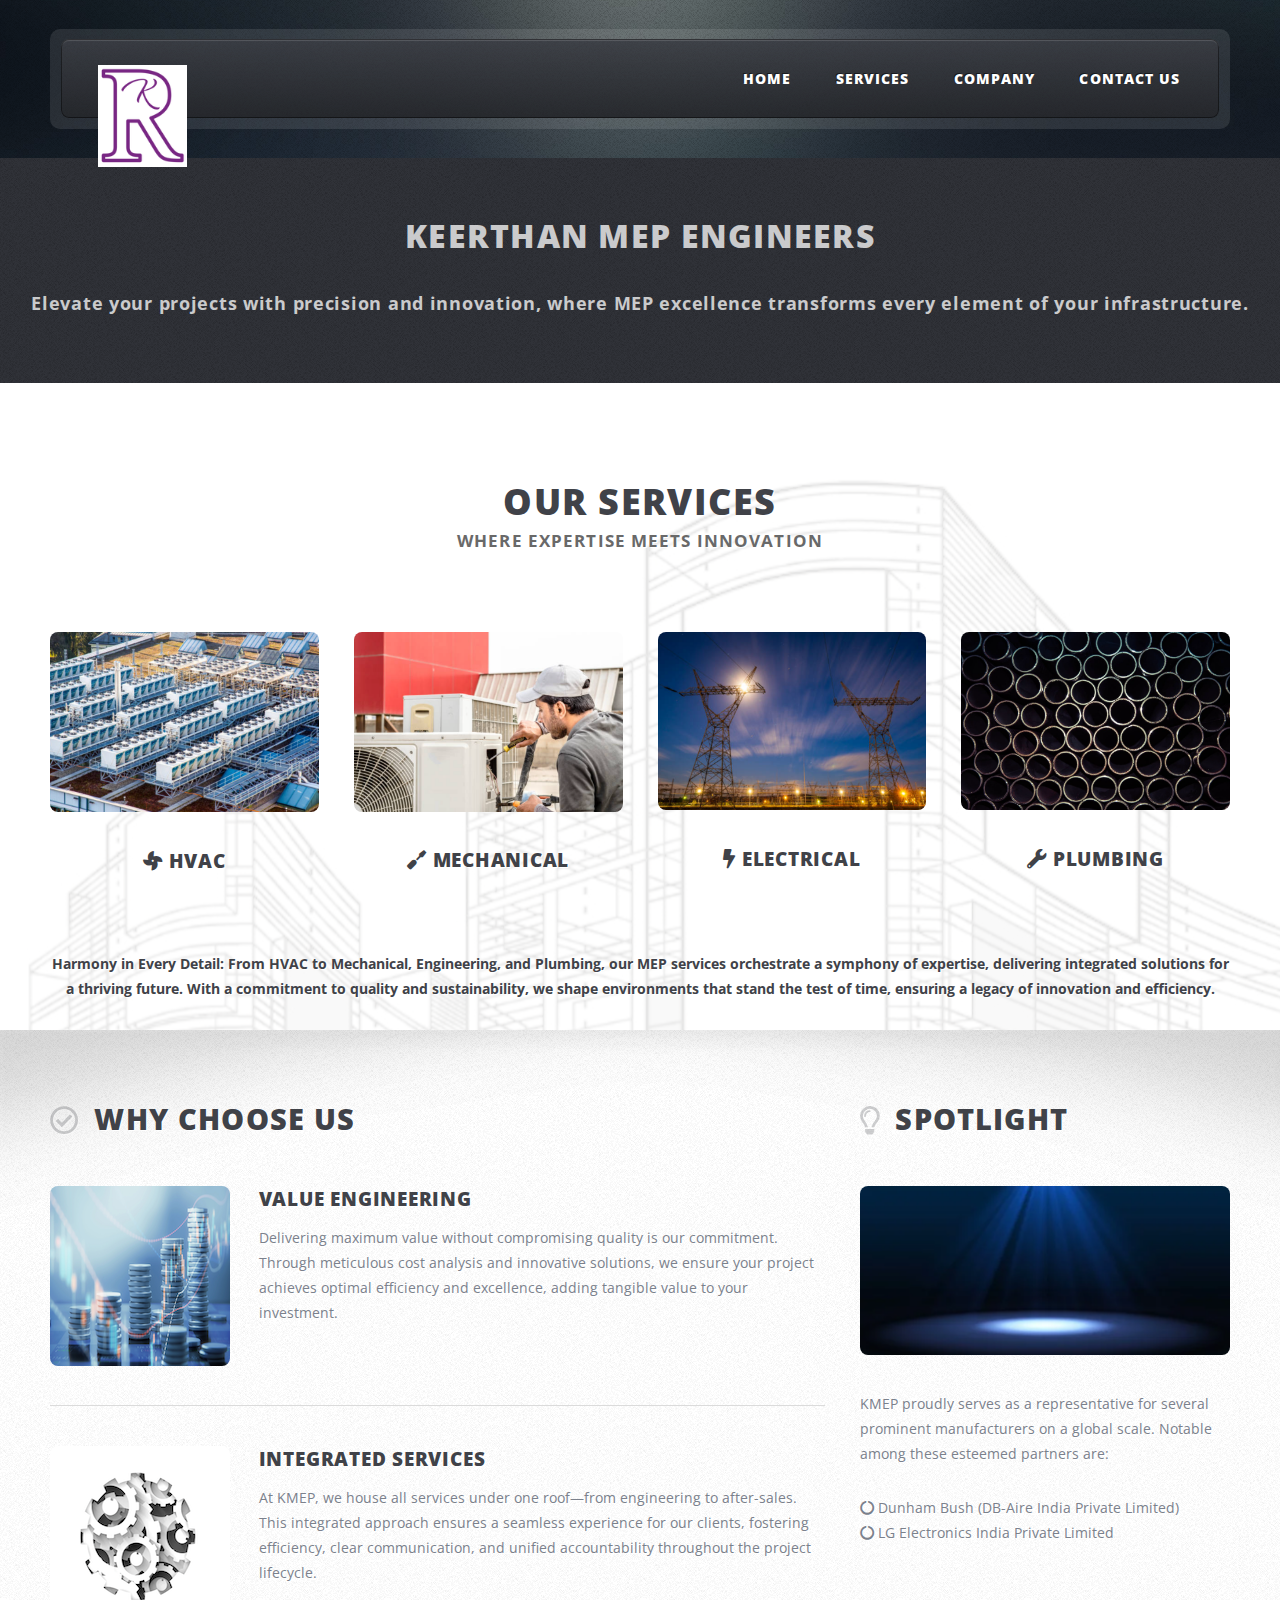
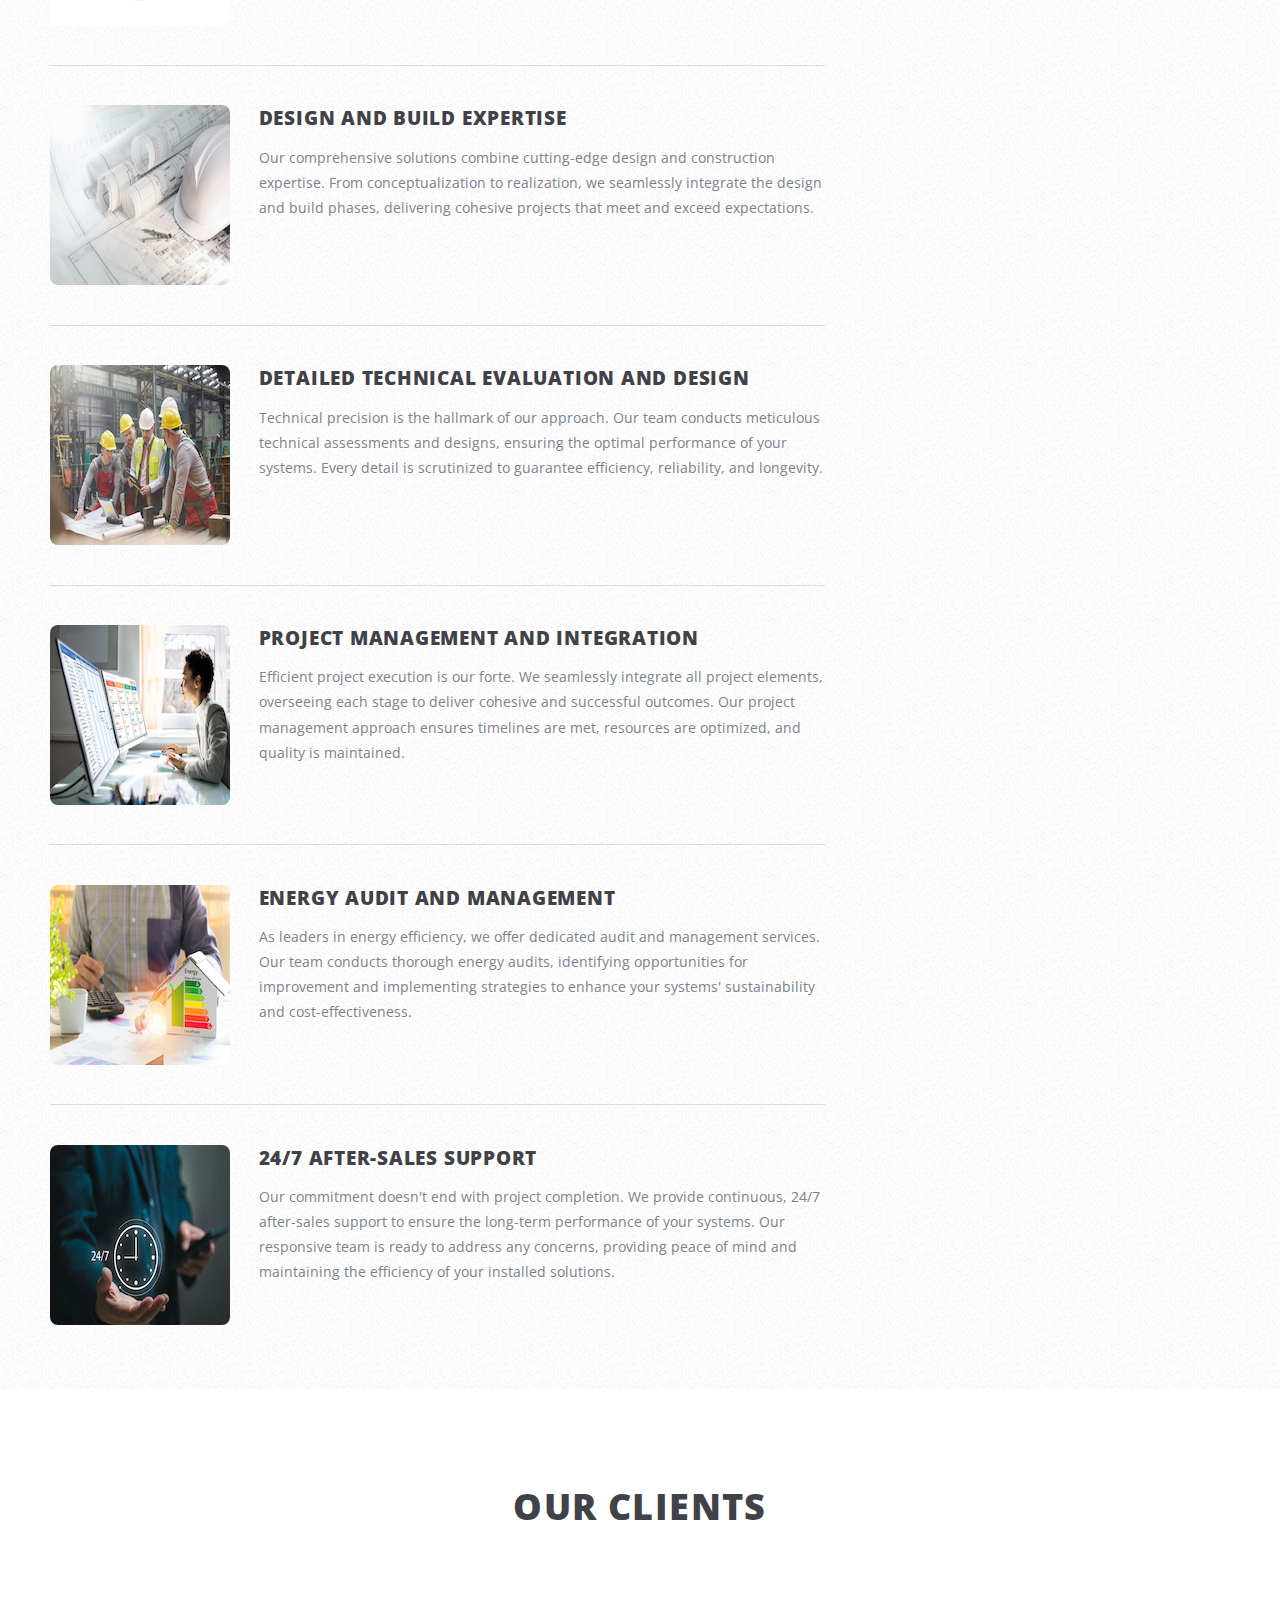
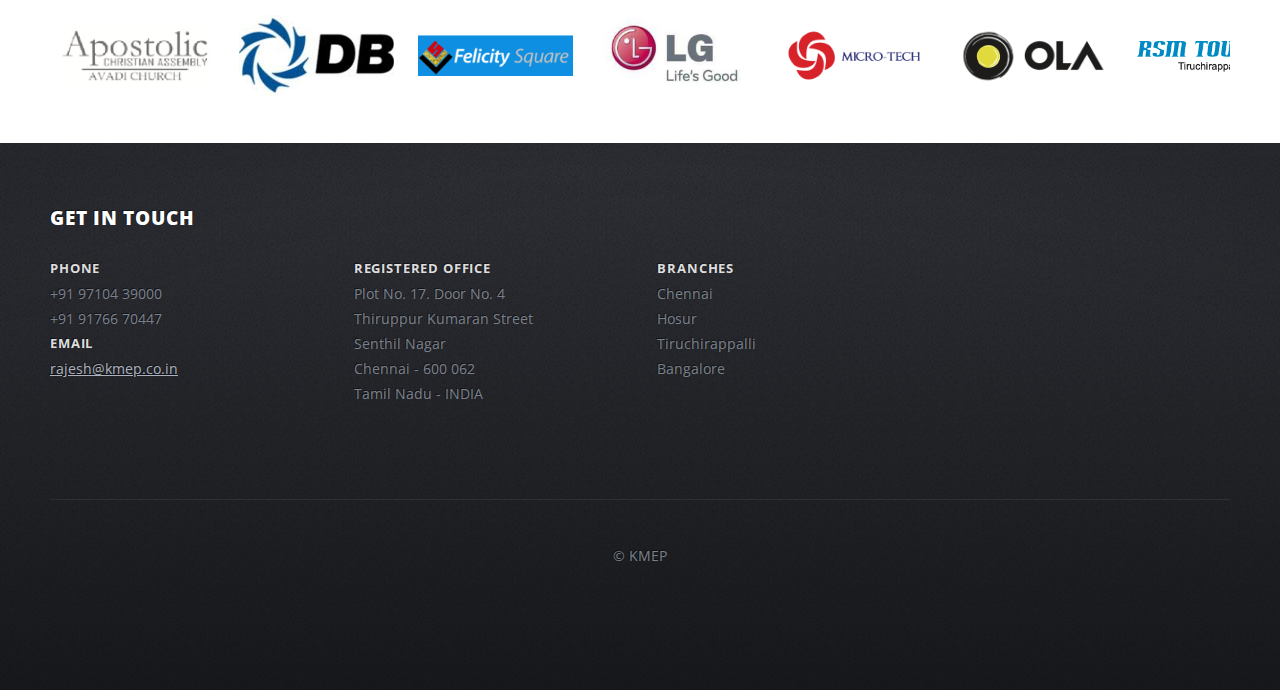
<file: index.html>
<!DOCTYPE html>
<html>
  <head>
    <title>KMEP</title>
    <meta charset="utf-8" />
    <meta
      name="viewport"
      content="width=device-width, initial-scale=1, user-scalable=no"
    />
    <link rel="stylesheet" href="assets/css/main.css" />
    <link rel="stylesheet" href="assets/css/imagescrolling.css" />
  </head>
  <body class="homepage is-preload">
    <div id="page-wrapper">
      <!-- Header -->
      <main-header></main-header>

      <!-- Banner -->
      <div id="banner">
        <h2><strong>KEERTHAN MEP ENGINEERS</strong></h2>
        <p>
          Elevate your projects with precision and innovation, where MEP
          excellence transforms every element of your infrastructure.
        </p>
      </div>

      <!-- Main Wrapper -->
      <div id="main-wrapper">
        <div class="wrapper style1">
          <div class="inner1">
            <!-- Feature 1 -->
            <section class="container box feature1">
              <div class="row">
                <div class="col-12">
                  <header class="first">
                    <h2>Our Services</h2>
                    <p>Where Expertise Meets Innovation</p>
                  </header>
                </div>
                <div class="col-3 col-12-medium">
                  <section>
                    <a href="services.html" class="image featured"
                      ><img src="images/hvac.png" alt=""
                    /></a>
                    <header>
                      <h3><i class="fas fa-fan"></i> HVAC</h3>
                    </header>
                  </section>
                </div>
                <div class="col-3 col-12-medium">
                  <section>
                    <a href="services.html" class="image featured"
                      ><img src="images/mechanical.png" alt=""
                    /></a>
                    <header>
                      <h3><i class="fas fa-screwdriver"></i> Mechanical</h3>
                    </header>
                  </section>
                </div>
                <div class="col-3 col-12-medium">
                  <section>
                    <a href="services.html" class="image featured"
                      ><img src="images/elctrical.png" alt=""
                    /></a>
                    <header>
                      <h3><i class="fas fa-bolt"></i> Electrical</h3>
                    </header>
                  </section>
                </div>
                <div class="col-3 col-12-medium">
                  <section>
                    <a href="services.html" class="image featured"
                      ><img src="images/plumbing.png" alt=""
                    /></a>
                    <header>
                      <h3><i class="fas fa-wrench"></i> Plumbing</h3>
                    </header>
                  </section>
                </div>
                <div class="col-12">
                  <p>
                    <b
                      >Harmony in Every Detail: From HVAC to Mechanical,
                      Engineering, and Plumbing, our MEP services orchestrate a
                      symphony of expertise, delivering integrated solutions for
                      a thriving future. With a commitment to quality and
                      sustainability, we shape environments that stand the test
                      of time, ensuring a legacy of innovation and
                      efficiency.</b
                    >
                  </p>
                </div>
              </div>
            </section>
          </div>
        </div>
        <div class="wrapper style3">
          <div class="inner">
            <div class="container">
              <div class="row">
                <div class="col-8 col-12-medium">
                  <!-- Article list -->
                  <section class="box article-list">
                    <h2 class="icon fa-check-circle">Why Choose Us</h2>
                    <!-- Excerpt -->
                    <article class="box excerpt">
                      <a class="image left"
                        ><img src="images/value-engineering.png" alt=""
                      /></a>
                      <div>
                        <header>
                          <h3>Value Engineering</h3>
                        </header>
                        <p>
                          Delivering maximum value without compromising quality
                          is our commitment. Through meticulous cost analysis
                          and innovative solutions, we ensure your project
                          achieves optimal efficiency and excellence, adding
                          tangible value to your investment.
                        </p>
                      </div>
                    </article>

                    <!-- Excerpt -->
                    <article class="box excerpt">
                      <a class="image left"
                        ><img src="images/integrated-service.png" alt=""
                      /></a>
                      <div>
                        <header>
                          <h3>Integrated Services</h3>
                        </header>
                        <p>
                          At KMEP, we house all services under one roof—from
                          engineering to after-sales. This integrated approach
                          ensures a seamless experience for our clients,
                          fostering efficiency, clear communication, and unified
                          accountability throughout the project lifecycle.
                        </p>
                      </div>
                    </article>

                    <!-- Excerpt -->
                    <article class="box excerpt">
                      <a class="image left"
                        ><img src="images/design-expertise.png" alt=""
                      /></a>
                      <div>
                        <header>
                          <h3>Design and Build Expertise</h3>
                        </header>
                        <p>
                          Our comprehensive solutions combine cutting-edge
                          design and construction expertise. From
                          conceptualization to realization, we seamlessly
                          integrate the design and build phases, delivering
                          cohesive projects that meet and exceed expectations.
                        </p>
                      </div>
                    </article>

                    <!-- Excerpt -->
                    <article class="box excerpt">
                      <a class="image left"
                        ><img src="images/technical-evaluation.png" alt=""
                      /></a>
                      <div>
                        <header>
                          <h3>Detailed Technical Evaluation and Design</h3>
                        </header>
                        <p>
                          Technical precision is the hallmark of our approach.
                          Our team conducts meticulous technical assessments and
                          designs, ensuring the optimal performance of your
                          systems. Every detail is scrutinized to guarantee
                          efficiency, reliability, and longevity.
                        </p>
                      </div>
                    </article>

                    <!-- Excerpt -->
                    <article class="box excerpt">
                      <a class="image left"
                        ><img src="images/project-management.png" alt=""
                      /></a>
                      <div>
                        <header>
                          <h3>Project Management and Integration</h3>
                        </header>
                        <p>
                          Efficient project execution is our forte. We
                          seamlessly integrate all project elements, overseeing
                          each stage to deliver cohesive and successful
                          outcomes. Our project management approach ensures
                          timelines are met, resources are optimized, and
                          quality is maintained.
                        </p>
                      </div>
                    </article>

                    <!-- Excerpt -->
                    <article class="box excerpt">
                      <a class="image left"
                        ><img src="images/energy-audit.png" alt=""
                      /></a>
                      <div>
                        <header>
                          <h3>Energy Audit and Management</h3>
                        </header>
                        <p>
                          As leaders in energy efficiency, we offer dedicated
                          audit and management services. Our team conducts
                          thorough energy audits, identifying opportunities for
                          improvement and implementing strategies to enhance
                          your systems' sustainability and cost-effectiveness.
                        </p>
                      </div>
                    </article>

                    <!-- Excerpt -->
                    <article class="box excerpt">
                      <a class="image left"
                        ><img src="images/support.png" alt=""
                      /></a>
                      <div>
                        <header>
                          <h3>24/7 After-Sales Support</h3>
                        </header>
                        <p>
                          Our commitment doesn't end with project completion. We
                          provide continuous, 24/7 after-sales support to ensure
                          the long-term performance of your systems. Our
                          responsive team is ready to address any concerns,
                          providing peace of mind and maintaining the efficiency
                          of your installed solutions.
                        </p>
                      </div>
                    </article>
                  </section>
                </div>

                <div class="col-4 col-12-medium">
                  <!-- Spotlight -->
                  <section class="box spotlight">
                    <h2 class="icon fa-lightbulb">Spotlight</h2>
                    <article>
                      <a href="#" class="image featured"
                        ><img src="images/spotlight.png" alt=""
                      /></a>
                      <p>
                        KMEP proudly serves as a representative for several
                        prominent manufacturers on a global scale. Notable among
                        these esteemed partners are:
                      </p>
                      <p>
                        <i class="fas fa-circle-notch"></i> Dunham Bush (DB-Aire
                        India Private Limited) <br />
                        <i class="fas fa-circle-notch"></i> LG Electronics India
                        Private Limited
                      </p>
                    </article>
                  </section>
                </div>
              </div>
            </div>
          </div>
        </div>
        <div class="wrapper style1">
          <div class="inner">
            <!-- Feature 1 -->
            <section class="container box feature1">
              <div class="row">
                <div class="col-12">
                  <header class="first">
                    <h2>Our Clients</h2>
                  </header>
                </div>
              </div>
              <div id="scroll-container">
                <div id="image-container">
                  <div class="image-wrapper">
                    <img src="images/clients/apostolic.png" alt="apostolic" />
                  </div>
                  <div class="image-wrapper">
                    <img src="images/clients/db.png" alt="DB" />
                  </div>
                  <div class="image-wrapper">
                    <img
                      src="images/clients/felicity-square.png"
                      alt="Felicity Square"
                    />
                  </div>
                  <div class="image-wrapper">
                    <img src="images/clients/lg.png" alt="LG" />
                  </div>
                  <div class="image-wrapper">
                    <img src="images/clients/micro-tech.png" alt="Micro Tech" />
                  </div>
                  <div class="image-wrapper">
                    <img src="images/clients/ola.png" alt="Ola" />
                  </div>
                  <div class="image-wrapper">
                    <img src="images/clients/rsm-towers.png" alt="RSM Towers" />
                  </div>
                  <div class="image-wrapper">
                    <img src="images/clients/sarathas.png" alt="Sarathas" />
                  </div>
                  <div class="image-wrapper">
                    <img src="images/clients/svb.png" alt="SVB" />
                  </div>
                  <div class="image-wrapper">
                    <img src="images/clients/taneira.png" alt="Taneira" />
                  </div>
                  <div class="image-wrapper">
                    <img src="images/clients/teal.png" alt="Teal" />
                  </div>
                  <div class="image-wrapper">
                    <img
                      src="images/clients/titan-eyeplus.jpg"
                      alt="Titan Eyeplus"
                    />
                  </div>
                  <div class="image-wrapper">
                    <img src="images/clients/titan.png" alt="Titan" />
                  </div>
                  <div class="image-wrapper">
                    <img src="images/clients/client1.png" alt="client1" />
                  </div>
                </div>
              </div>
            </section>
          </div>
        </div>
      </div>

      <!-- Footer Wrapper -->
      <main-footer></main-footer>
    </div>

    <!-- Scripts -->
    <script src="assets/js/component-nav.js"></script>
    <script src="assets/js/jquery.min.js"></script>
    <script src="assets/js/jquery.dropotron.min.js"></script>
    <script src="assets/js/browser.min.js"></script>
    <script src="assets/js/breakpoints.min.js"></script>
    <script src="assets/js/util.js"></script>
    <script src="assets/js/main.js"></script>
    <script src="assets/js/imagescrolling.js"></script>
  </body>
</html>
</file>
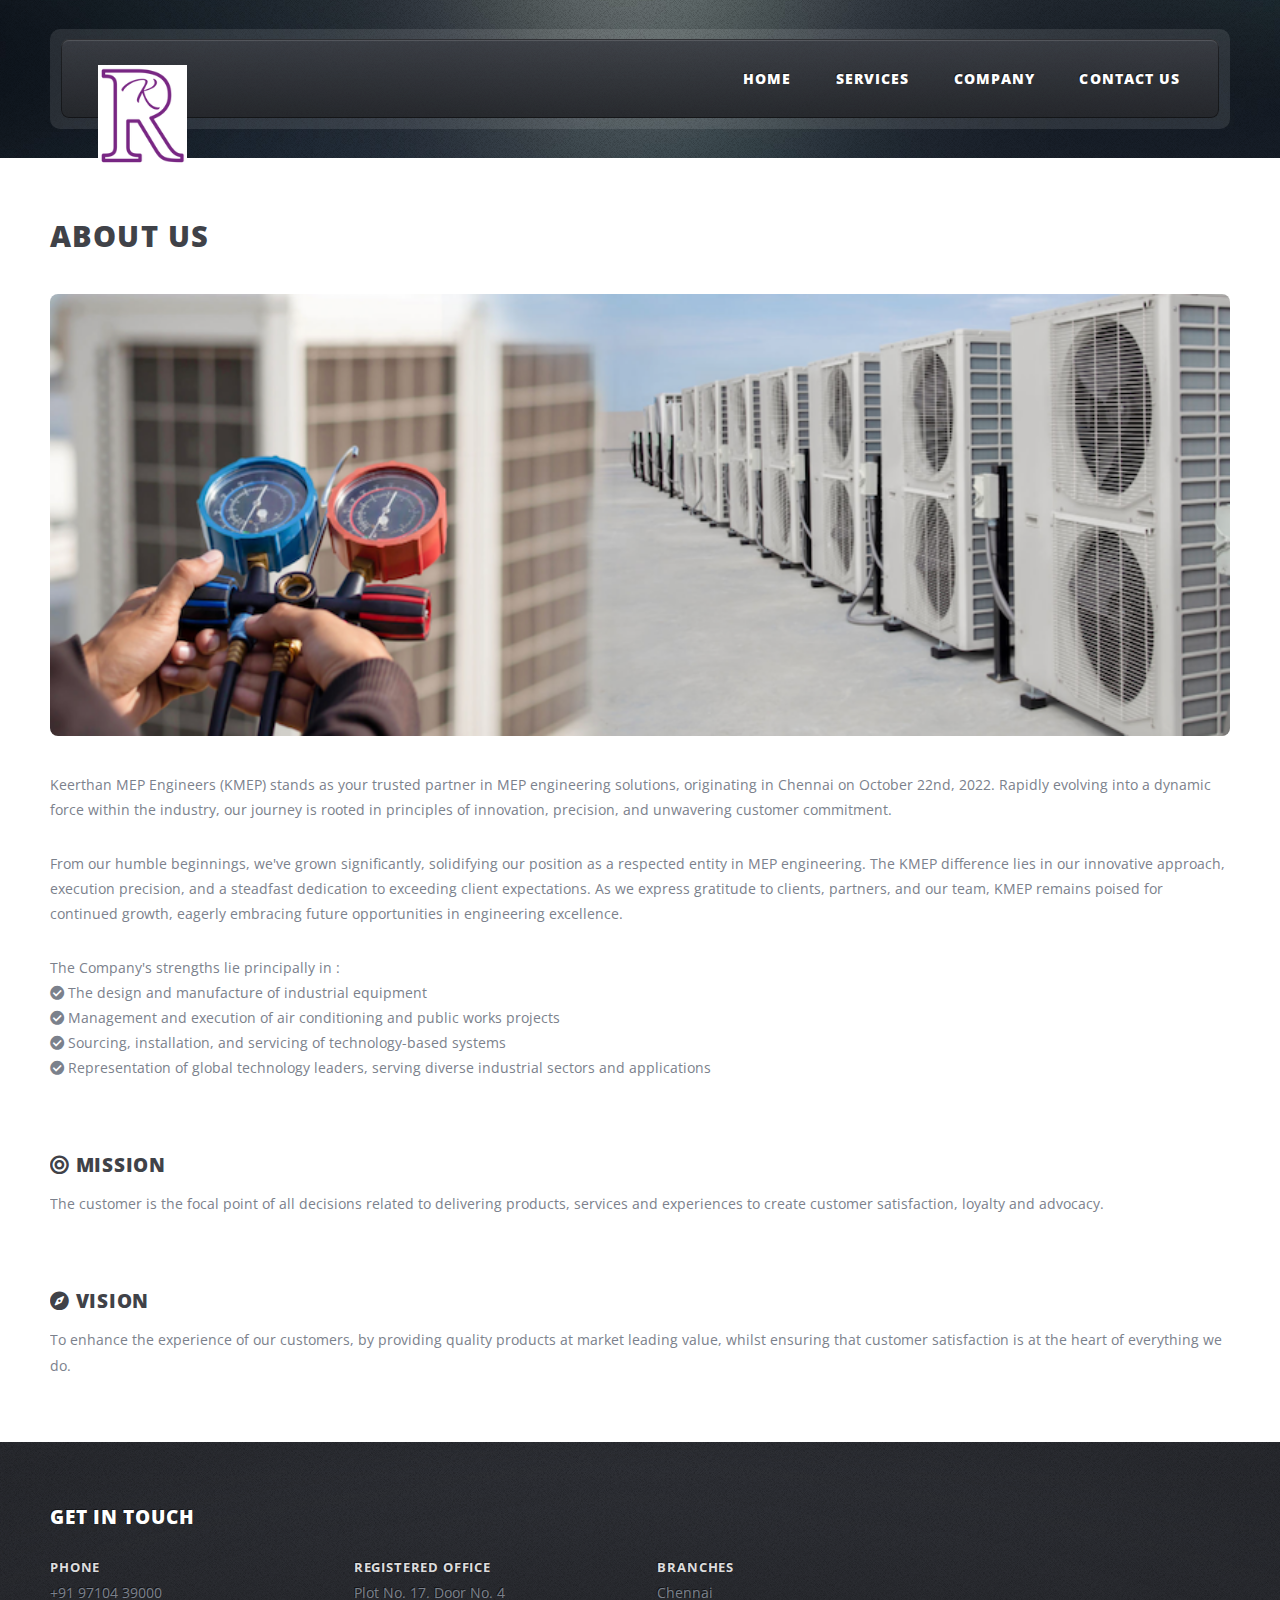
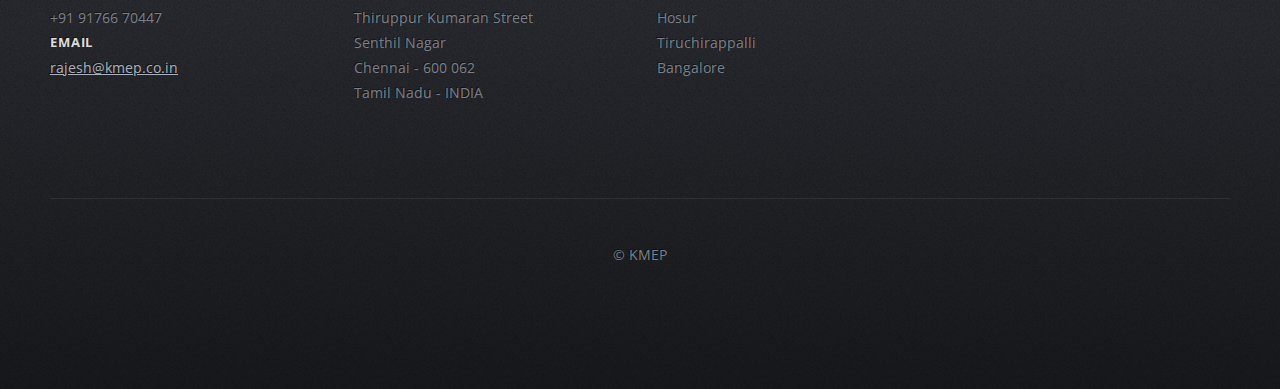
<file: about.html>
<!DOCTYPE html>
<html>
  <head>
    <title>About Us - KMEP</title>
    <meta charset="utf-8" />
    <meta
      name="viewport"
      content="width=device-width, initial-scale=1, user-scalable=no"
    />
    <link rel="stylesheet" href="assets/css/main.css" />
  </head>
  <body class="no-sidebar is-preload">
    <div id="page-wrapper">
      <!-- Header -->
      <main-header></main-header>

      <!-- Main Wrapper -->
      <div id="main-wrapper">
        <div class="wrapper style2">
          <div class="inner">
            <div class="container">
              <div id="content">
                <!-- Content -->

                <article>
                  <h2>About us</h2>

                  <span class="image featured"
                    ><img src="images/aboutus.png" alt=" " />
                  </span>

                  <p>
                    Keerthan MEP Engineers (KMEP) stands as your trusted partner
                    in MEP engineering solutions, originating in Chennai on
                    October 22nd, 2022. Rapidly evolving into a dynamic force
                    within the industry, our journey is rooted in principles of
                    innovation, precision, and unwavering customer commitment.
                  </p>

                  <p>
                    From our humble beginnings, we've grown significantly,
                    solidifying our position as a respected entity in MEP
                    engineering. The KMEP difference lies in our innovative
                    approach, execution precision, and a steadfast dedication to
                    exceeding client expectations. As we express gratitude to
                    clients, partners, and our team, KMEP remains poised for
                    continued growth, eagerly embracing future opportunities in
                    engineering excellence.
                  </p>
                  <p>
                    The Company's strengths lie principally in :<br />

                    <i class="fas fa-check-circle"></i> The design and
                    manufacture of industrial equipment<br />

                    <i class="fas fa-check-circle"></i> Management and execution
                    of air conditioning and public works projects<br />

                    <i class="fas fa-check-circle"></i> Sourcing, installation,
                    and servicing of technology-based systems<br />

                    <i class="fas fa-check-circle"></i> Representation of global
                    technology leaders, serving diverse industrial sectors and
                    applications
                  </p>
                </article>

                <!-- Excerpt Mission -->
                <article class="box excerpt">
                  <div class="row">
                    <div class="col-12 col-12-medium">
                      <header>
                        <h3><i class="fas fa-bullseye"></i> Mission</h3>
                      </header>
                      <p>
                        The customer is the focal point of all decisions related
                        to delivering products, services and experiences to
                        create customer satisfaction, loyalty and advocacy.
                      </p>
                    </div>
                  </div>
                </article>
                <!-- Excerpt Vision -->
                <article class="box excerpt">
                  <div class="row">
                    <div class="col-12 col-12-medium">
                      <header>
                        <h3><i class="fas fa-compass"></i> Vision</h3>
                      </header>
                      <p>
                        To enhance the experience of our customers, by providing
                        quality products at market leading value, whilst
                        ensuring that customer satisfaction is at the heart of
                        everything we do.
                      </p>
                    </div>
                  </div>
                </article>
              </div>
            </div>
          </div>
        </div>
      </div>

      <!-- Footer Wrapper -->
      <main-footer></main-footer>
    </div>

    <!-- Scripts -->
    <script src="assets/js/component-nav.js"></script>
    <script src="assets/js/jquery.min.js"></script>
    <script src="assets/js/jquery.dropotron.min.js"></script>
    <script src="assets/js/browser.min.js"></script>
    <script src="assets/js/breakpoints.min.js"></script>
    <script src="assets/js/util.js"></script>
    <script src="assets/js/main.js"></script>
  </body>
</html>
</file>
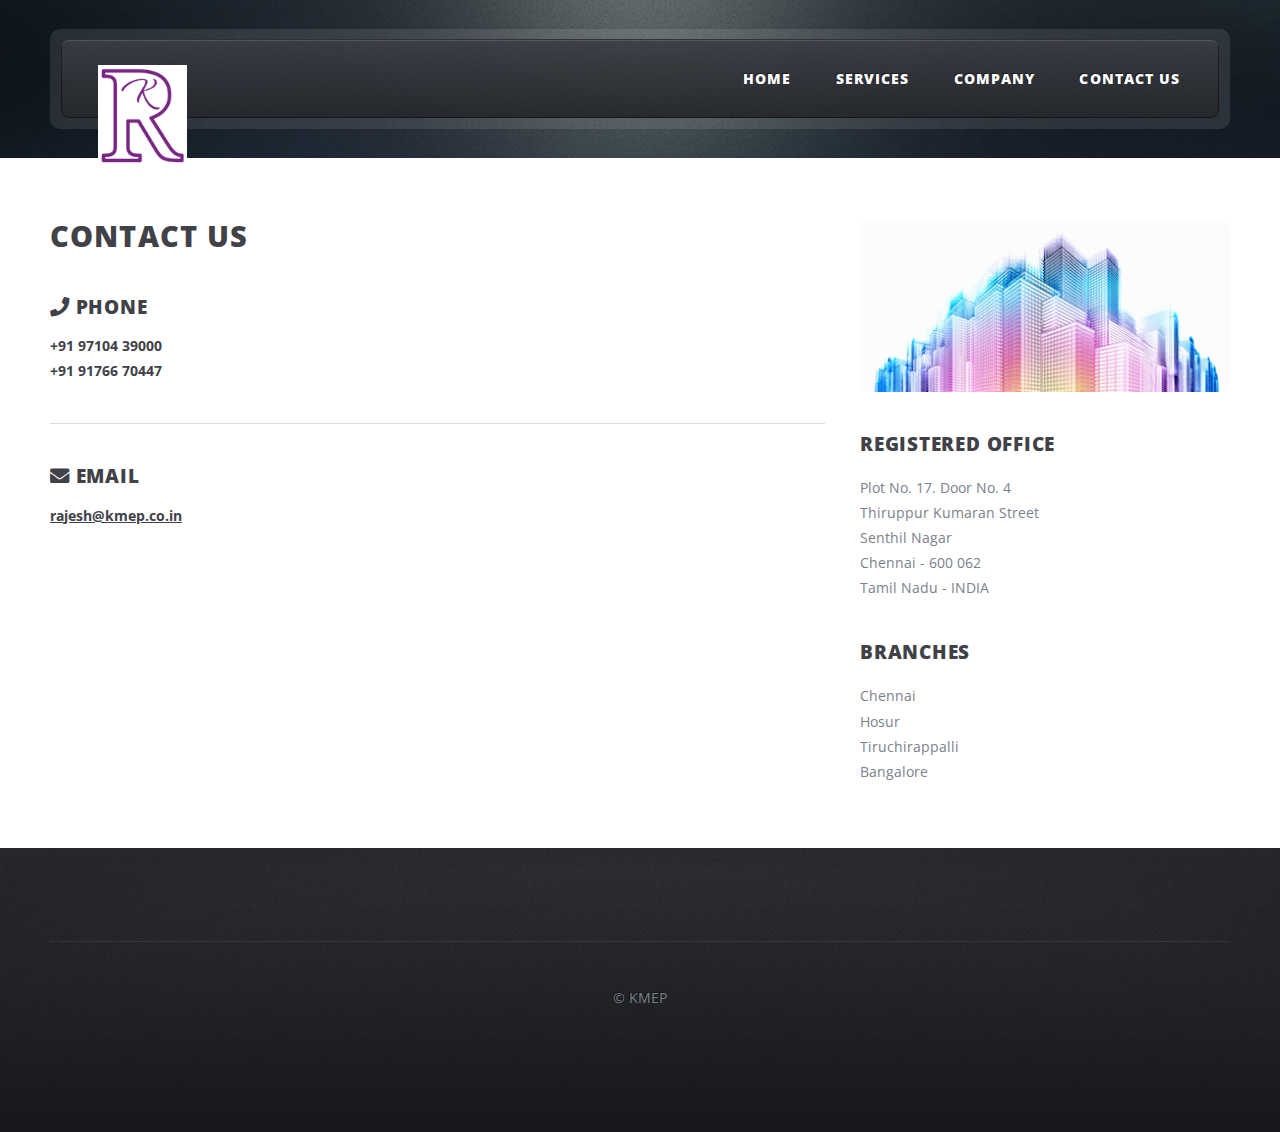
<file: contact-us.html>
<!DOCTYPE html>
<html>
  <head>
    <title>Contact Us - KMEP</title>
    <meta charset="utf-8" />
    <meta
      name="viewport"
      content="width=device-width, initial-scale=1, user-scalable=no"
    />
    <link rel="stylesheet" href="assets/css/main.css" />
  </head>
  <body class="no-sidebar is-preload">
    <div id="page-wrapper">
      <!-- Header -->
      <main-header></main-header>

      <!-- Main Wrapper -->
      <div id="main-wrapper">
        <div class="wrapper style2">
          <div class="inner">
            <div class="container">
              <div class="row">
                <div class="col-8 col-12-medium">
                  <!-- Article list -->
                  <section class="box article-list">
                    <!--h2 class="icon fa-file-alt">Recent Posts</h2-->
                    <h2>Contact Us</h2>

                    <!-- Excerpt -->
                    <article class="box excerpt">
                      <div>
                        <header>
                          <h3><i class="fas fa-phone"></i> Phone</h3>
                        </header>
                        <p><strong>+91 97104 39000</strong></p>
                        <p><strong>+91 91766 70447</strong></p>
                      </div>
                    </article>

                    <!-- Excerpt -->
                    <article class="box excerpt">
                      <div>
                        <header>
                          <h3><i class="fas fa-envelope"></i> Email</h3>
                        </header>
                        <p>
                          <strong
                            ><a href="mailto:rajesh@kmep.co.in"
                              >rajesh@kmep.co.in</a
                            ></strong
                          >
                        </p>
                      </div>
                    </article>
                  </section>
                </div>
                <div class="col-4 col-12-medium">
                  <!-- Right -->
                  <section class="box spotlight">
                    <article>
                      <a href="#" class="image featured"
                        ><img src="images/office.png" alt=""
                      /></a>
                      <h3>Registered Office</h3>
                      <p>
                        Plot No. 17. Door No. 4<br />
                        Thiruppur Kumaran Street<br />
                        Senthil Nagar<br />
                        Chennai - 600 062<br />
                        Tamil Nadu - INDIA<br />
                      </p>

                      <h3>Branches</h3>
                      <p>
                        Chennai<br />
                        Hosur<br />
                        Tiruchirappalli<br />
                        Bangalore
                      </p>
                    </article>
                  </section>
                </div>
              </div>
            </div>
          </div>
        </div>
      </div>

      <!-- Footer Wrapper -->
      <div id="footer-wrapper">
        <footer id="footer" class="container">
          <div class="row">
            <div class="col-12">
              <div id="copyright">
                <ul class="menu">
                  <li>&copy; KMEP</li>
                </ul>
              </div>
            </div>
          </div>
        </footer>
      </div>
    </div>

    <!-- Scripts -->
    <script src="assets/js/component-nav.js"></script>
    <script src="assets/js/jquery.min.js"></script>
    <script src="assets/js/jquery.dropotron.min.js"></script>
    <script src="assets/js/browser.min.js"></script>
    <script src="assets/js/breakpoints.min.js"></script>
    <script src="assets/js/util.js"></script>
    <script src="assets/js/main.js"></script>
  </body>
</html>
</file>
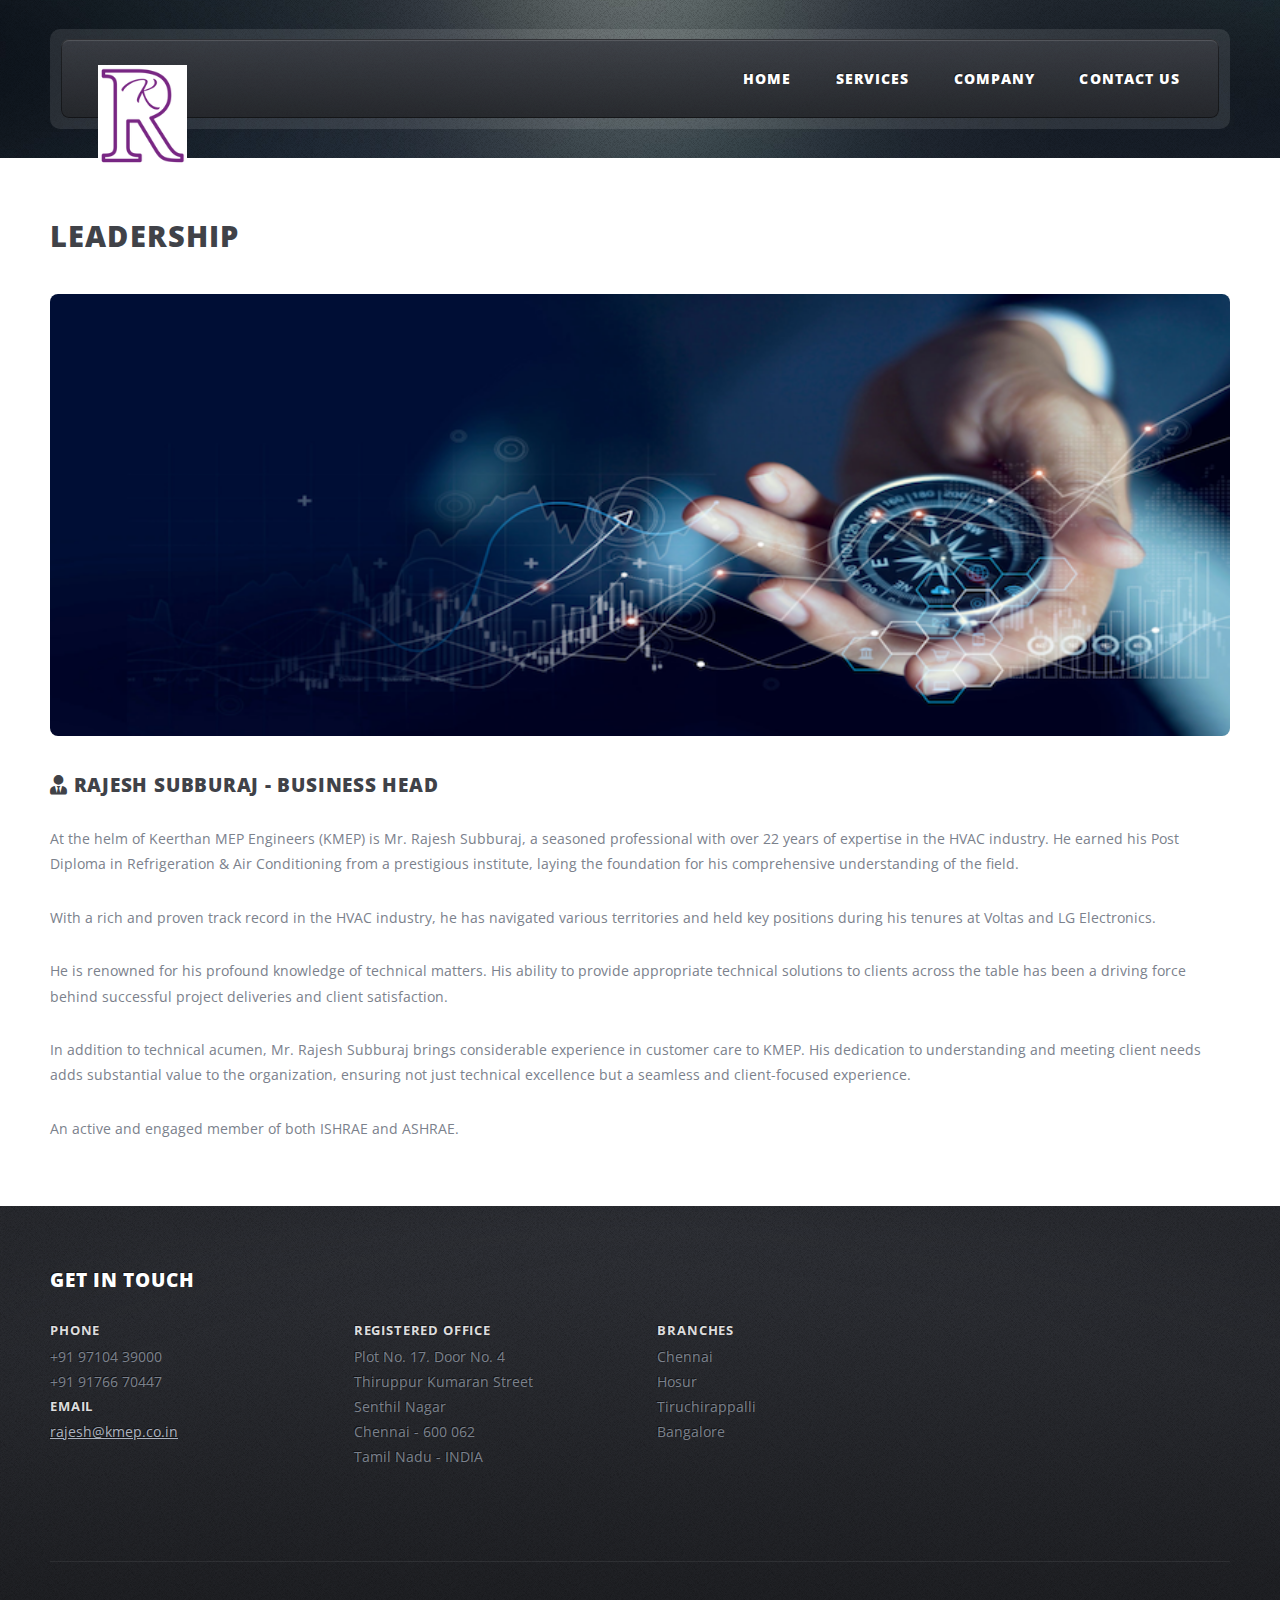
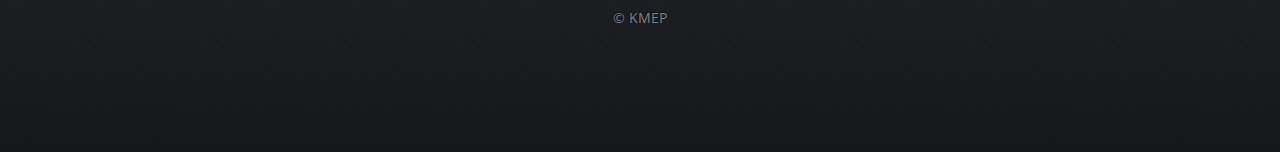
<file: leadership.html>
<!DOCTYPE html>
<html>
  <head>
    <title>Leadership - KMEP</title>
    <meta charset="utf-8" />
    <meta
      name="viewport"
      content="width=device-width, initial-scale=1, user-scalable=no"
    />
    <link rel="stylesheet" href="assets/css/main.css" />
  </head>
  <body class="no-sidebar is-preload">
    <div id="page-wrapper">
      <!-- Header -->
      <main-header></main-header>
      <!-- Main Wrapper -->
      <div id="main-wrapper">
        <div class="wrapper style2">
          <div class="inner">
            <div class="container">
              <div id="content">
                <!-- Content -->

                <article>
                  <h2>Leadership</h2>
                  <span class="image featured"
                    ><img src="images/leadership.png" alt=" " />
                  </span>

                  <header>
                    <h3>
                      <i class="fas fa-user-tie"></i> Rajesh Subburaj - Business
                      Head
                    </h3>
                  </header>

                  <p>
                    At the helm of Keerthan MEP Engineers (KMEP) is Mr. Rajesh
                    Subburaj, a seasoned professional with over 22 years of
                    expertise in the HVAC industry. He earned his Post Diploma
                    in Refrigeration & Air Conditioning from a prestigious
                    institute, laying the foundation for his comprehensive
                    understanding of the field.
                  </p>

                  <p>
                    With a rich and proven track record in the HVAC industry, he
                    has navigated various territories and held key positions
                    during his tenures at Voltas and LG Electronics.
                  </p>
                  <p>
                    He is renowned for his profound knowledge of technical
                    matters. His ability to provide appropriate technical
                    solutions to clients across the table has been a driving
                    force behind successful project deliveries and client
                    satisfaction.
                  </p>
                  <p>
                    In addition to technical acumen, Mr. Rajesh Subburaj brings
                    considerable experience in customer care to KMEP. His
                    dedication to understanding and meeting client needs adds
                    substantial value to the organization, ensuring not just
                    technical excellence but a seamless and client-focused
                    experience.
                  </p>
                  <p>An active and engaged member of both ISHRAE and ASHRAE.</p>
                </article>
              </div>
            </div>
          </div>
        </div>
      </div>
      <!-- Footer Wrapper -->
      <main-footer></main-footer>
    </div>
    <!-- Scripts -->
    <script src="assets/js/component-nav.js"></script>
    <script src="assets/js/jquery.min.js"></script>
    <script src="assets/js/jquery.dropotron.min.js"></script>
    <script src="assets/js/browser.min.js"></script>
    <script src="assets/js/breakpoints.min.js"></script>
    <script src="assets/js/util.js"></script>
    <script src="assets/js/main.js"></script>
  </body>
</html>
</file>
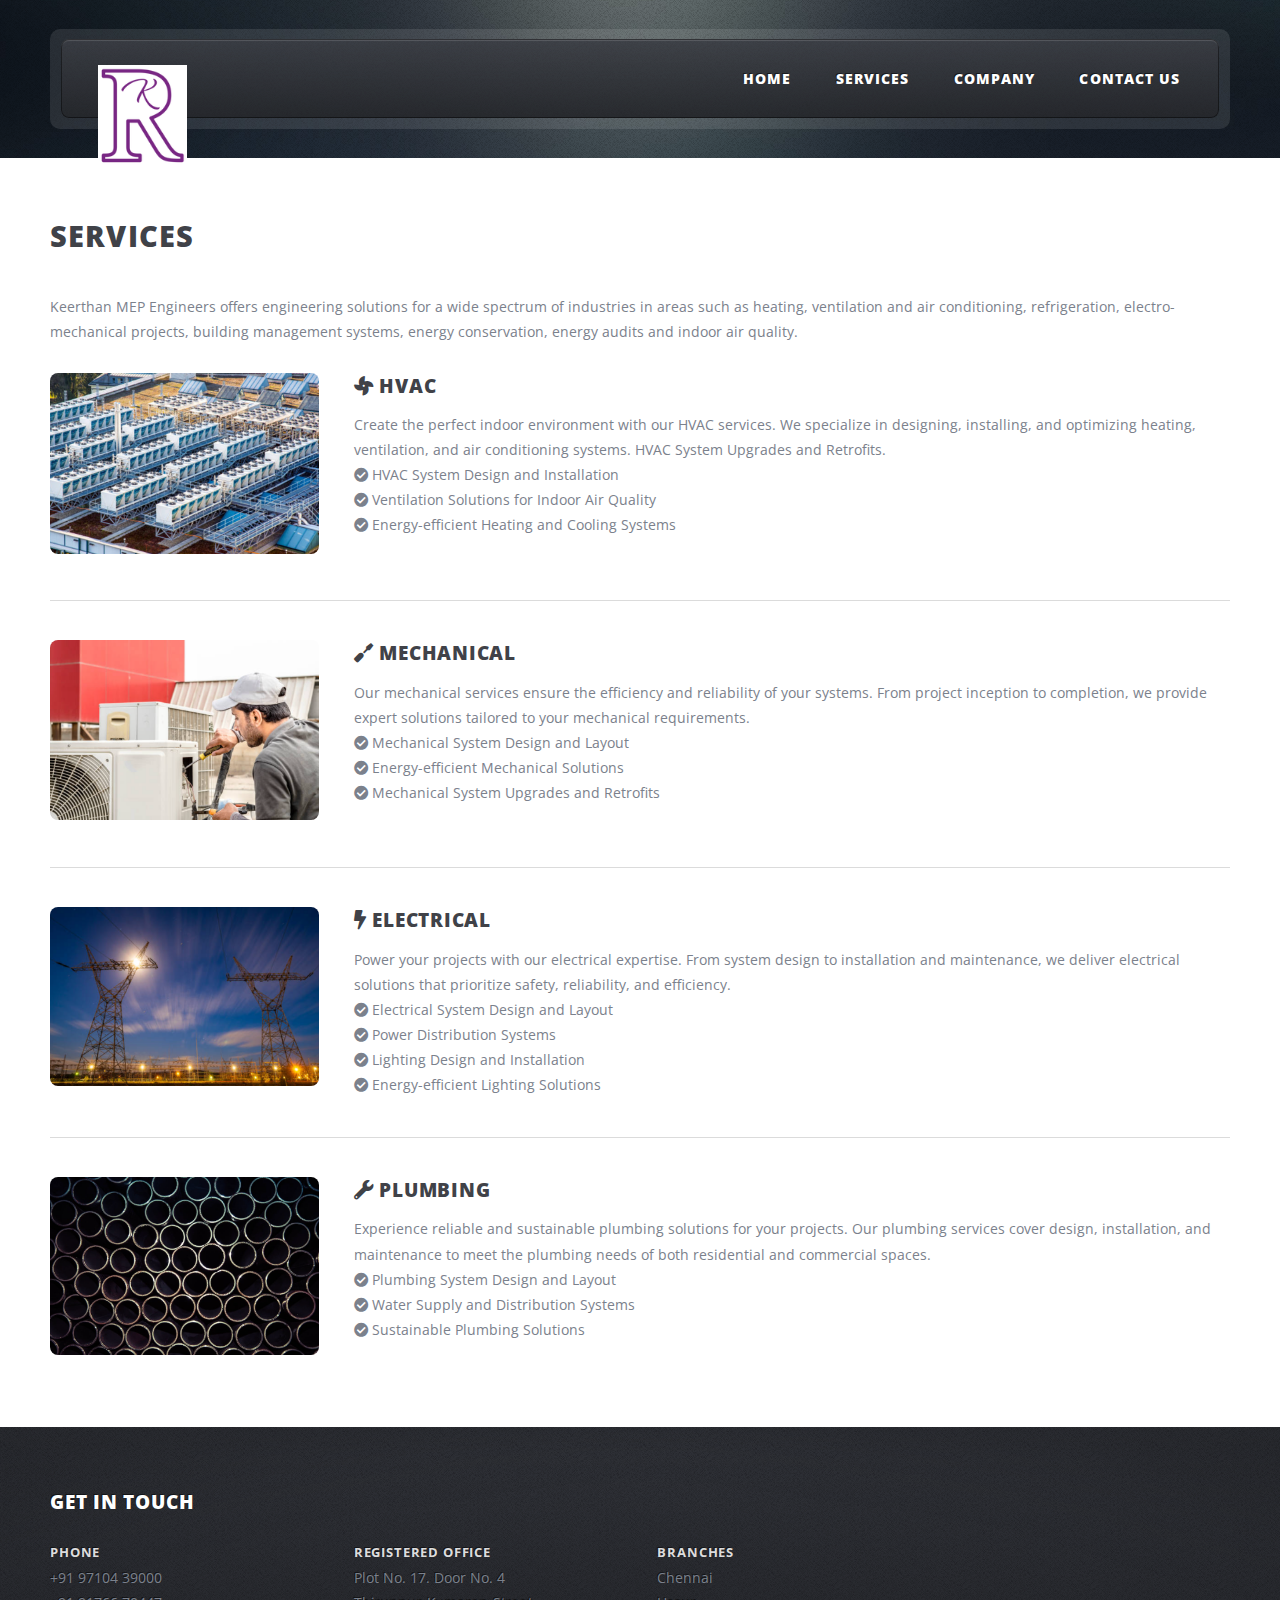
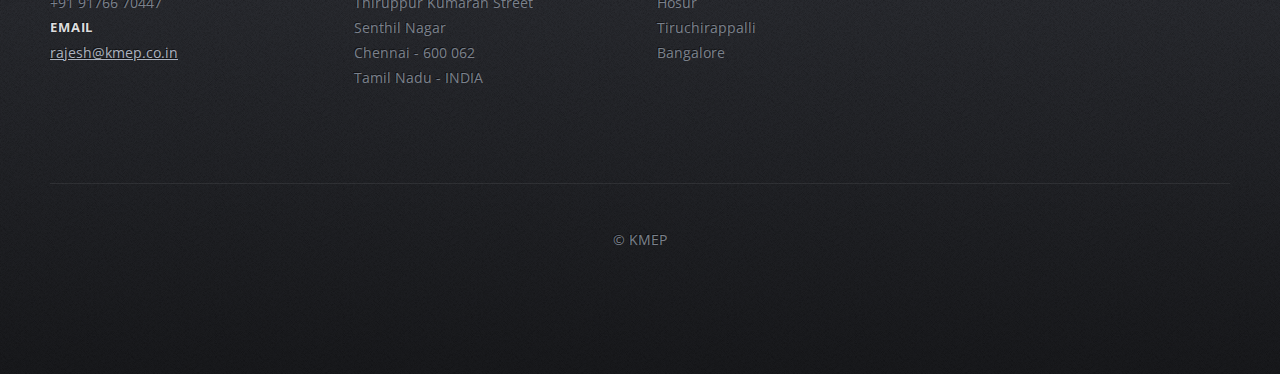
<file: services.html>
<!DOCTYPE html>
<html>
  <head>
    <title>Services - KMEP</title>
    <meta charset="utf-8" />
    <meta
      name="viewport"
      content="width=device-width, initial-scale=1, user-scalable=no"
    />
    <link rel="stylesheet" href="assets/css/main.css" />
  </head>
  <body class="no-sidebar is-preload">
    <div id="page-wrapper">
      <!-- Header -->
      <main-header></main-header>

      <!-- Main Wrapper -->
      <div id="main-wrapper">
        <div class="wrapper style2">
          <div class="inner">
            <div class="container">
              <div class="row">
                <div class="col-12 col-12-medium">
                  <!-- Article list -->
                  <section class="box article-list">
                    <h2>Services</h2>
                    <p>
                      Keerthan MEP Engineers offers engineering solutions for a
                      wide spectrum of industries in areas such as heating,
                      ventilation and air conditioning, refrigeration,
                      electro-mechanical projects, building management systems,
                      energy conservation, energy audits and indoor air quality.
                    </p>
                    <!-- Excerpt HVAC-->
                    <article class="box excerpt">
                      <div class="row">
                        <div class="col-3 col-12-medium">
                          <a class="image"
                            ><img src="images/hvac.png" alt=""
                          /></a>
                        </div>
                        <div class="col-9 col-12-medium">
                          <header>
                            <h3><i class="fas fa-fan"></i> HVAC</h3>
                          </header>
                          <p>
                            Create the perfect indoor environment with our HVAC
                            services. We specialize in designing, installing,
                            and optimizing heating, ventilation, and air
                            conditioning systems. HVAC System Upgrades and
                            Retrofits.
                          </p>

                          <p>
                            <i class="fas fa-check-circle"></i> HVAC System
                            Design and Installation
                          </p>

                          <p>
                            <i class="fas fa-check-circle"></i> Ventilation
                            Solutions for Indoor Air Quality
                          </p>

                          <p>
                            <i class="fas fa-check-circle"></i> Energy-efficient
                            Heating and Cooling Systems
                          </p>
                        </div>
                      </div>
                    </article>

                    <!-- Excerpt MECHANICAL -->
                    <article class="box excerpt">
                      <div class="row">
                        <div class="col-3 col-12-medium">
                          <a class="image"
                            ><img src="images/mechanical.png" alt=""
                          /></a>
                        </div>
                        <div class="col-9 col-12-medium">
                          <header>
                            <h3>
                              <i class="fas fa-screwdriver"></i> MECHANICAL
                            </h3>
                          </header>
                          <p>
                            Our mechanical services ensure the efficiency and
                            reliability of your systems. From project inception
                            to completion, we provide expert solutions tailored
                            to your mechanical requirements.
                          </p>

                          <p>
                            <i class="fas fa-check-circle"></i> Mechanical
                            System Design and Layout
                          </p>

                          <p>
                            <i class="fas fa-check-circle"></i> Energy-efficient
                            Mechanical Solutions
                          </p>

                          <p>
                            <i class="fas fa-check-circle"></i> Mechanical
                            System Upgrades and Retrofits
                          </p>
                        </div>
                      </div>
                    </article>

                    <!-- Excerpt ELECTRICAL -->
                    <article class="box excerpt">
                      <div class="row">
                        <div class="col-3 col-12-medium">
                          <a class="image"
                            ><img src="images/elctrical.png" alt=""
                          /></a>
                        </div>
                        <div class="col-9 col-12-medium">
                          <header>
                            <h3><i class="fas fa-bolt"></i> ELECTRICAL</h3>
                          </header>
                          <p>
                            Power your projects with our electrical expertise.
                            From system design to installation and maintenance,
                            we deliver electrical solutions that prioritize
                            safety, reliability, and efficiency.
                          </p>

                          <p>
                            <i class="fas fa-check-circle"></i> Electrical
                            System Design and Layout
                          </p>

                          <p>
                            <i class="fas fa-check-circle"></i> Power
                            Distribution Systems
                          </p>

                          <p>
                            <i class="fas fa-check-circle"></i> Lighting Design
                            and Installation
                          </p>
                          <p>
                            <i class="fas fa-check-circle"></i> Energy-efficient
                            Lighting Solutions
                          </p>
                        </div>
                      </div>
                    </article>

                    <!-- Excerpt PLUMBING -->
                    <article class="box excerpt">
                      <div class="row">
                        <div class="col-3 col-12-medium">
                          <a class="image"
                            ><img src="images/plumbing.png" alt=""
                          /></a>
                        </div>
                        <div class="col-9 col-12-medium">
                          <header>
                            <h3><i class="fas fa-wrench"></i> PLUMBING</h3>
                          </header>
                          <p>
                            Experience reliable and sustainable plumbing
                            solutions for your projects. Our plumbing services
                            cover design, installation, and maintenance to meet
                            the plumbing needs of both residential and
                            commercial spaces.
                          </p>

                          <p>
                            <i class="fas fa-check-circle"></i> Plumbing System
                            Design and Layout
                          </p>

                          <p>
                            <i class="fas fa-check-circle"></i> Water Supply and
                            Distribution Systems
                          </p>

                          <p>
                            <i class="fas fa-check-circle"></i> Sustainable
                            Plumbing Solutions
                          </p>
                        </div>
                      </div>
                    </article>
                  </section>
                </div>
              </div>
            </div>
          </div>
        </div>
      </div>

      <!-- Footer Wrapper -->
      <main-footer></main-footer>
    </div>

    <!-- Scripts -->
    <script src="assets/js/component-nav.js"></script>
    <script src="assets/js/jquery.min.js"></script>
    <script src="assets/js/jquery.dropotron.min.js"></script>
    <script src="assets/js/browser.min.js"></script>
    <script src="assets/js/breakpoints.min.js"></script>
    <script src="assets/js/util.js"></script>
    <script src="assets/js/main.js"></script>
  </body>
</html>
</file>
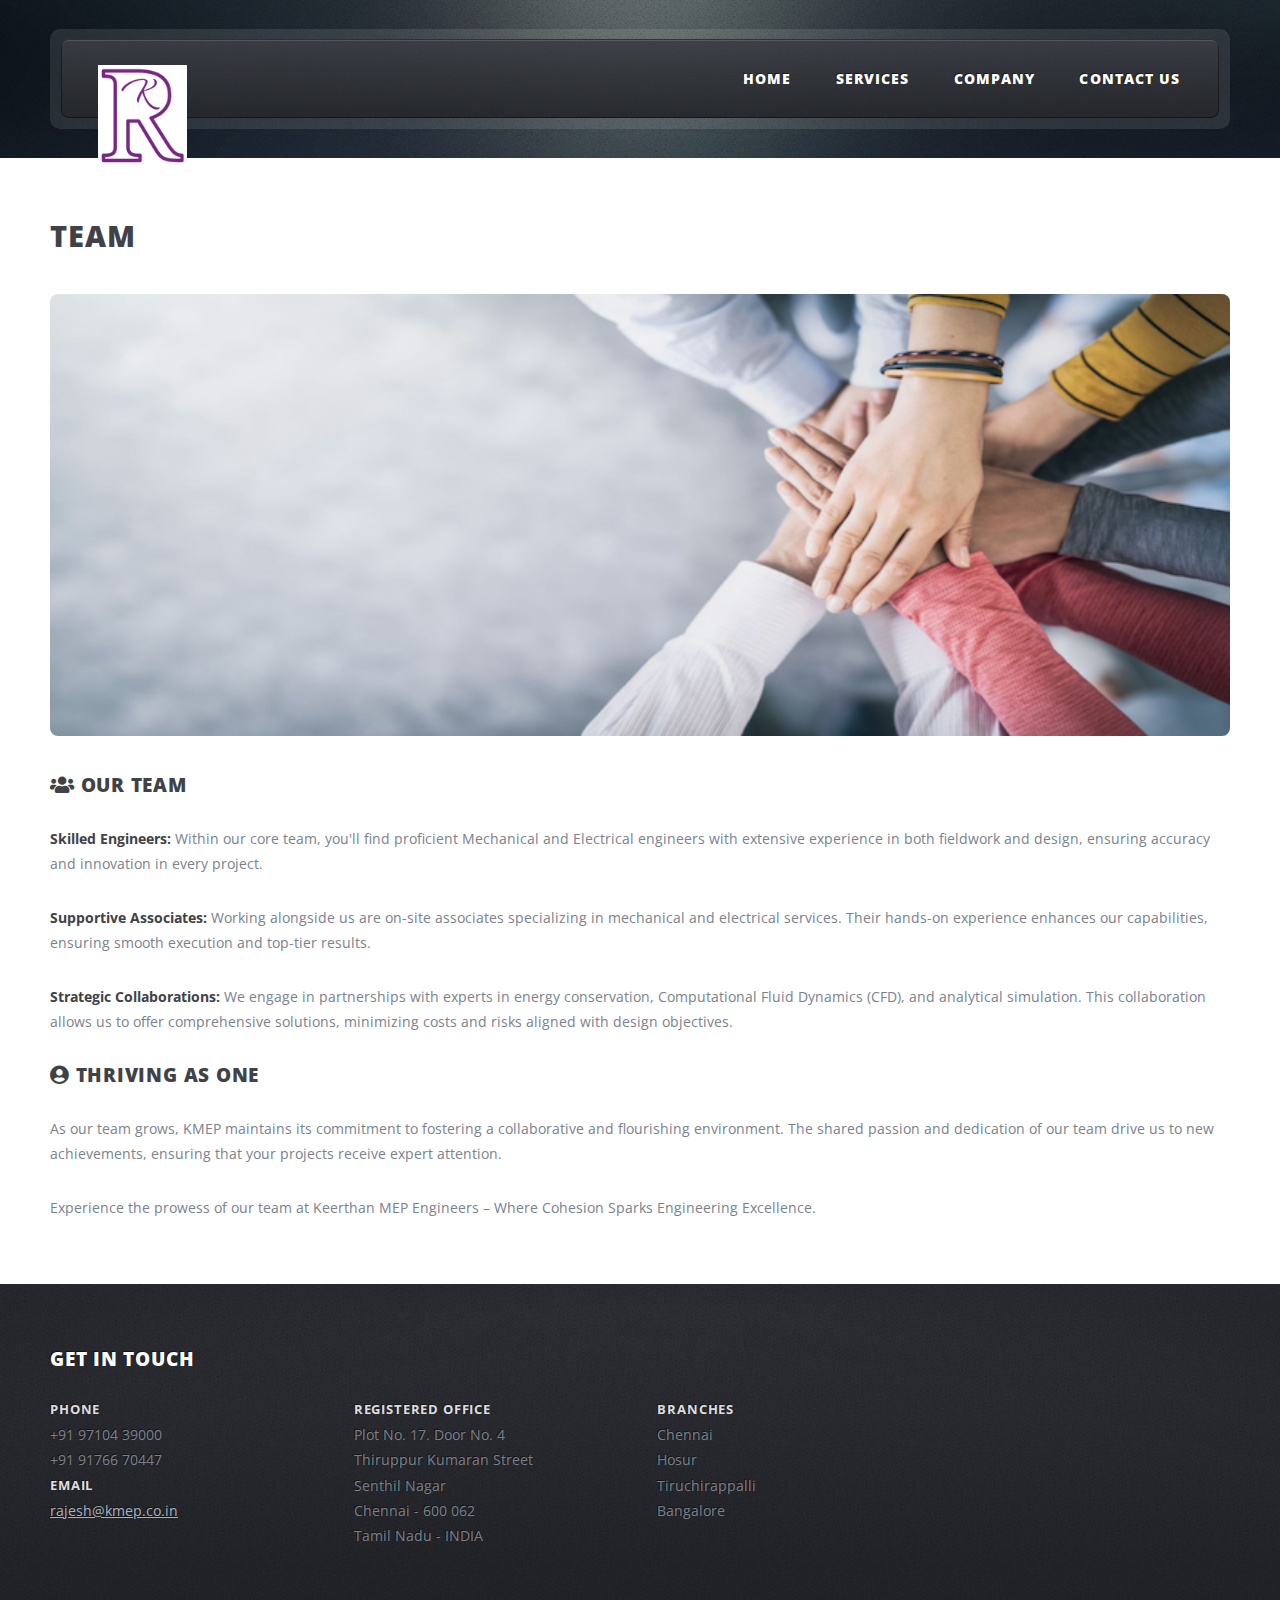
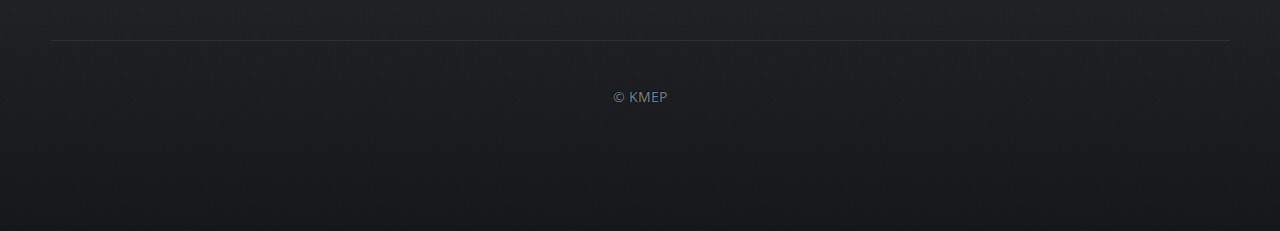
<file: team.html>
<!DOCTYPE html>
<html>
  <head>
    <title>Team - KMEP</title>
    <meta charset="utf-8" />
    <meta
      name="viewport"
      content="width=device-width, initial-scale=1, user-scalable=no"
    />
    <link rel="stylesheet" href="assets/css/main.css" />
  </head>
  <body class="no-sidebar is-preload">
    <div id="page-wrapper">
      <!-- Header -->
      <main-header></main-header>

      <!-- Main Wrapper -->
      <div id="main-wrapper">
        <div class="wrapper style2">
          <div class="inner">
            <div class="container">
              <div id="content">
                <!-- Content -->

                <article>
                  <h2>Team</h2>

                  <span class="image featured"
                    ><img src="images/team.png" alt=" " />
                  </span>
                  <!--p>
                    Our accomplishments at KMEP are a direct result of the
                    capabilities of our diverse and skilled team.
                  </p-->

                  <header>
                    <h3><i class="fas fa-users"></i> Our Team</h3>
                  </header>

                  <p>
                    <strong>Skilled Engineers:</strong> Within our core team,
                    you'll find proficient Mechanical and Electrical engineers
                    with extensive experience in both fieldwork and design,
                    ensuring accuracy and innovation in every project.
                  </p>

                  <p>
                    <strong>Supportive Associates:</strong>
                    Working alongside us are on-site associates specializing in
                    mechanical and electrical services. Their hands-on
                    experience enhances our capabilities, ensuring smooth
                    execution and top-tier results.
                  </p>

                  <p>
                    <strong>Strategic Collaborations:</strong> We engage in
                    partnerships with experts in energy conservation,
                    Computational Fluid Dynamics (CFD), and analytical
                    simulation. This collaboration allows us to offer
                    comprehensive solutions, minimizing costs and risks aligned
                    with design objectives.
                  </p>

                  <header>
                    <h3><i class="fas fa-user-circle"></i> Thriving as One</h3>
                  </header>

                  <p>
                    As our team grows, KMEP maintains its commitment to
                    fostering a collaborative and flourishing environment. The
                    shared passion and dedication of our team drive us to new
                    achievements, ensuring that your projects receive expert
                    attention.
                  </p>
                  <p>
                    Experience the prowess of our team at Keerthan MEP Engineers
                    – Where Cohesion Sparks Engineering Excellence.
                  </p>
                </article>
              </div>
            </div>
          </div>
        </div>
      </div>

      <!-- Footer Wrapper -->
      <main-footer></main-footer>
    </div>

    <!-- Scripts -->
    <script src="assets/js/component-nav.js"></script>
    <script src="assets/js/jquery.min.js"></script>
    <script src="assets/js/jquery.dropotron.min.js"></script>
    <script src="assets/js/browser.min.js"></script>
    <script src="assets/js/breakpoints.min.js"></script>
    <script src="assets/js/util.js"></script>
    <script src="assets/js/main.js"></script>
  </body>
</html>
</file>
<file: assets/css/imagescrolling.css>
#scroll-container {
    width: 100%;
    overflow: hidden;
    position: relative;
}

#image-container {
    white-space: nowrap;
    position: relative;
    animation: scroll 40s linear infinite;
}

@keyframes scroll {

    0%,
    100% {
        transform: translateX(0%);
    }

    50% {
        transform: translateX(-100%);
    }
}

.image-wrapper {
    display: inline-block;
    padding: 10px;
    width: 175px;
    height: 175px;
    cursor: pointer;
}

.image-wrapper img {
    width: 100%;
    height: 100%;
    object-fit: contain;
}
</file>
<file: assets/css/main.css>
@import url("https://fonts.googleapis.com/css?family=Open+Sans:400,400italic,700,800");
@import url("fontawesome-all.min.css");

html, body, div, span, applet, object,
iframe, h1, h2, h3, h4, h5, h6, p, blockquote,
pre, a, abbr, acronym, address, big, cite,
code, del, dfn, em, img, ins, kbd, q, s, samp,
small, strike, strong, sub, sup, tt, var, b,
u, i, center, dl, dt, dd, ol, ul, li, fieldset,
form, label, legend, table, caption, tbody,
tfoot, thead, tr, th, td, article, aside,
canvas, details, embed, figure, figcaption,
footer, header, hgroup, menu, nav, output, ruby,
section, summary, time, mark, audio, video {
	margin: 0;
	padding: 0;
	border: 0;
	font-size: 100%;
	font: inherit;
	vertical-align: baseline;}

article, aside, details, figcaption, figure,
footer, header, hgroup, menu, nav, section {
	display: block;}

body {
	line-height: 1;
}

ol, ul {
	list-style: none;
}

blockquote, q {
	quotes: none;
}

	blockquote:before, blockquote:after, q:before, q:after {
		content: '';
		content: none;
	}

table {
	border-collapse: collapse;
	border-spacing: 0;
}

body {
	-webkit-text-size-adjust: none;
}

mark {
	background-color: transparent;
	color: inherit;
}

input::-moz-focus-inner {
	border: 0;
	padding: 0;
}

input, select, textarea {
	-moz-appearance: none;
	-webkit-appearance: none;
	-ms-appearance: none;
	appearance: none;
}

/* Basic */

	html {
		box-sizing: border-box;
	}

	*, *:before, *:after {
		box-sizing: inherit;
	}

	@-ms-viewport {
		width: device-width;
	}

	body {
		background: #303238 url("images/bg01.png");
	}

		body.is-preload * {
			-moz-transition: none !important;
			-webkit-transition: none !important;
			-ms-transition: none !important;
			transition: none !important;
			-moz-animation: none !important;
			-webkit-animation: none !important;
			-ms-animation: none !important;
			animation: none !important;
		}

	body, input, select, textarea {
		font-family: 'Open Sans', sans-serif;
		color: #7b818c;
		font-weight: 400;
		font-size: 11pt;
		line-height: 1.85em;
	}

	a {
		color: inherit;
		text-decoration: underline;
	}

		a:hover {
			text-decoration: none;
		}

	h1, h2, h3, h4, h5, h6 {
		text-transform: uppercase;
		font-weight: 800;
		letter-spacing: 0.04em;
		color: #404248;
		margin: 0 0 1em 0;
	}

	h1 a, h2 a, h3 a, h4 a, h5 a, h6 a {
		color: inherit;
		text-decoration: none;
		outline: 0;
	}

	h2 {
		font-size: 2em;
		margin: 0 0 1.5em 0;
		line-height: 1em;
	}

		h2.icon {
			line-height: 48px;
		}

			h2.icon:before {
				position: relative;
				top: 0.05em;
				margin-right: 0.5em;
				opacity: 0.25;
			}

	h3 {
		font-size: 1.35em;
		margin-top: 2em;
	}

	b, strong {
		color: #404248;
		font-weight: 700;
	}

	i, em {
		font-style: italic;
	}

	br.clear {
		clear: both;
	}

	sub {
		position: relative;
		top: 0.5em;
		font-size: 0.8em;
	}

	sup {
		position: relative;
		top: -0.5em;
		font-size: 0.8em;
	}

	hr {
		border: 0;
		border-top: solid 1px #ddd;
	}

	blockquote {
		border-left: solid 0.5em #ddd;
		padding: 1em 0 1em 2em;
		font-style: italic;
	}

	p, ul, ol, dl, table {
		margin-bottom: 2em;
	}

	.date {
		display: block;
		text-transform: uppercase;
		font-weight: 700;
		letter-spacing: 0.065em;
		font-size: 0.9em;
		color: #696969;
		margin: 0 0 0.25em 0;
	}

/* Container */

	.container {
		margin: 0 auto;
		max-width: calc(100% - 100px);
		width: 1200px;
	}

		@media screen and (max-width: 1280px) {

			.container {
				width: 100%;
			}

		}

		@media screen and (max-width: 980px) {

			.container {
				width: 100%;
			}

		}

		@media screen and (max-width: 736px) {

			.container {
				width: 100%;
				max-width: 100%;
			}

		}

/* Row */

	.row {
		display: flex;
		flex-wrap: wrap;
		box-sizing: border-box;
		align-items: stretch;
	}

		.row > * {
			box-sizing: border-box;
		}

		.row.gtr-uniform > * > :last-child {
			margin-bottom: 0;
		}

		.row.aln-left {
			justify-content: flex-start;
		}

		.row.aln-center {
			justify-content: center;
		}

		.row.aln-right {
			justify-content: flex-end;
		}

		.row.aln-top {
			align-items: flex-start;
		}

		.row.aln-middle {
			align-items: center;
		}

		.row.aln-bottom {
			align-items: flex-end;
		}

		.row > .imp {
			order: -1;
		}

		.row > .col-1 {
			width: 8.33333%;
		}

		.row > .off-1 {
			margin-left: 8.33333%;
		}

		.row > .col-2 {
			width: 16.66667%;
		}

		.row > .off-2 {
			margin-left: 16.66667%;
		}

		.row > .col-3 {
			width: 25%;
		}

		.row > .off-3 {
			margin-left: 25%;
		}

		.row > .col-4 {
			width: 33.33333%;
		}

		.row > .off-4 {
			margin-left: 33.33333%;
		}

		.row > .col-5 {
			width: 41.66667%;
		}

		.row > .off-5 {
			margin-left: 41.66667%;
		}

		.row > .col-6 {
			width: 50%;
		}

		.row > .off-6 {
			margin-left: 50%;
		}

		.row > .col-7 {
			width: 58.33333%;
		}

		.row > .off-7 {
			margin-left: 58.33333%;
		}

		.row > .col-8 {
			width: 66.66667%;
		}

		.row > .off-8 {
			margin-left: 66.66667%;
		}

		.row > .col-9 {
			width: 75%;
		}

		.row > .off-9 {
			margin-left: 75%;
		}

		.row > .col-10 {
			width: 83.33333%;
		}

		.row > .off-10 {
			margin-left: 83.33333%;
		}

		.row > .col-11 {
			width: 91.66667%;
		}

		.row > .off-11 {
			margin-left: 91.66667%;
		}

		.row > .col-12 {
			width: 100%;
		}

		.row > .off-12 {
			margin-left: 100%;
		}

		.row.gtr-0 {
			margin-top: 0px;
			margin-left: 0px;
		}

			.row.gtr-0 > * {
				padding: 0px 0 0 0px;
			}

			.row.gtr-0.gtr-uniform {
				margin-top: 0px;
			}

				.row.gtr-0.gtr-uniform > * {
					padding-top: 0px;
				}

		.row.gtr-25 {
			margin-top: -12.5px;
			margin-left: -12.5px;
		}

			.row.gtr-25 > * {
				padding: 12.5px 0 0 12.5px;
			}

			.row.gtr-25.gtr-uniform {
				margin-top: -12.5px;
			}

				.row.gtr-25.gtr-uniform > * {
					padding-top: 12.5px;
				}

		.row.gtr-50 {
			margin-top: -25px;
			margin-left: -25px;
		}

			.row.gtr-50 > * {
				padding: 25px 0 0 25px;
			}

			.row.gtr-50.gtr-uniform {
				margin-top: -25px;
			}

				.row.gtr-50.gtr-uniform > * {
					padding-top: 25px;
				}

		.row {
			margin-top: -50px;
			margin-left: -50px;
		}

			.row > * {
				padding: 50px 0 0 50px;
			}

			.row.gtr-uniform {
				margin-top: -50px;
			}

				.row.gtr-uniform > * {
					padding-top: 50px;
				}

		.row.gtr-150 {
			margin-top: -75px;
			margin-left: -75px;
		}

			.row.gtr-150 > * {
				padding: 75px 0 0 75px;
			}

			.row.gtr-150.gtr-uniform {
				margin-top: -75px;
			}

				.row.gtr-150.gtr-uniform > * {
					padding-top: 75px;
				}

		.row.gtr-200 {
			margin-top: -100px;
			margin-left: -100px;
		}

			.row.gtr-200 > * {
				padding: 100px 0 0 100px;
			}

			.row.gtr-200.gtr-uniform {
				margin-top: -100px;
			}

				.row.gtr-200.gtr-uniform > * {
					padding-top: 100px;
				}

		@media screen and (max-width: 1280px) {

			.row {
				display: flex;
				flex-wrap: wrap;
				box-sizing: border-box;
				align-items: stretch;
			}

				.row > * {
					box-sizing: border-box;
				}

				.row.gtr-uniform > * > :last-child {
					margin-bottom: 0;
				}

				.row.aln-left {
					justify-content: flex-start;
				}

				.row.aln-center {
					justify-content: center;
				}

				.row.aln-right {
					justify-content: flex-end;
				}

				.row.aln-top {
					align-items: flex-start;
				}

				.row.aln-middle {
					align-items: center;
				}

				.row.aln-bottom {
					align-items: flex-end;
				}

				.row > .imp-large {
					order: -1;
				}

				.row > .col-1-large {
					width: 8.33333%;
				}

				.row > .off-1-large {
					margin-left: 8.33333%;
				}

				.row > .col-2-large {
					width: 16.66667%;
				}

				.row > .off-2-large {
					margin-left: 16.66667%;
				}

				.row > .col-3-large {
					width: 25%;
				}

				.row > .off-3-large {
					margin-left: 25%;
				}

				.row > .col-4-large {
					width: 33.33333%;
				}

				.row > .off-4-large {
					margin-left: 33.33333%;
				}

				.row > .col-5-large {
					width: 41.66667%;
				}

				.row > .off-5-large {
					margin-left: 41.66667%;
				}

				.row > .col-6-large {
					width: 50%;
				}

				.row > .off-6-large {
					margin-left: 50%;
				}

				.row > .col-7-large {
					width: 58.33333%;
				}

				.row > .off-7-large {
					margin-left: 58.33333%;
				}

				.row > .col-8-large {
					width: 66.66667%;
				}

				.row > .off-8-large {
					margin-left: 66.66667%;
				}

				.row > .col-9-large {
					width: 75%;
				}

				.row > .off-9-large {
					margin-left: 75%;
				}

				.row > .col-10-large {
					width: 83.33333%;
				}

				.row > .off-10-large {
					margin-left: 83.33333%;
				}

				.row > .col-11-large {
					width: 91.66667%;
				}

				.row > .off-11-large {
					margin-left: 91.66667%;
				}

				.row > .col-12-large {
					width: 100%;
				}

				.row > .off-12-large {
					margin-left: 100%;
				}

				.row.gtr-0 {
					margin-top: 0px;
					margin-left: 0px;
				}

					.row.gtr-0 > * {
						padding: 0px 0 0 0px;
					}

					.row.gtr-0.gtr-uniform {
						margin-top: 0px;
					}

						.row.gtr-0.gtr-uniform > * {
							padding-top: 0px;
						}

				.row.gtr-25 {
					margin-top: -8.75px;
					margin-left: -8.75px;
				}

					.row.gtr-25 > * {
						padding: 8.75px 0 0 8.75px;
					}

					.row.gtr-25.gtr-uniform {
						margin-top: -8.75px;
					}

						.row.gtr-25.gtr-uniform > * {
							padding-top: 8.75px;
						}

				.row.gtr-50 {
					margin-top: -17.5px;
					margin-left: -17.5px;
				}

					.row.gtr-50 > * {
						padding: 17.5px 0 0 17.5px;
					}

					.row.gtr-50.gtr-uniform {
						margin-top: -17.5px;
					}

						.row.gtr-50.gtr-uniform > * {
							padding-top: 17.5px;
						}

				.row {
					margin-top: -35px;
					margin-left: -35px;
				}

					.row > * {
						padding: 35px 0 0 35px;
					}

					.row.gtr-uniform {
						margin-top: -35px;
					}

						.row.gtr-uniform > * {
							padding-top: 35px;
						}

				.row.gtr-150 {
					margin-top: -52.5px;
					margin-left: -52.5px;
				}

					.row.gtr-150 > * {
						padding: 52.5px 0 0 52.5px;
					}

					.row.gtr-150.gtr-uniform {
						margin-top: -52.5px;
					}

						.row.gtr-150.gtr-uniform > * {
							padding-top: 52.5px;
						}

				.row.gtr-200 {
					margin-top: -70px;
					margin-left: -70px;
				}

					.row.gtr-200 > * {
						padding: 70px 0 0 70px;
					}

					.row.gtr-200.gtr-uniform {
						margin-top: -70px;
					}

						.row.gtr-200.gtr-uniform > * {
							padding-top: 70px;
						}

		}

		@media screen and (max-width: 980px) {

			.row {
				display: flex;
				flex-wrap: wrap;
				box-sizing: border-box;
				align-items: stretch;
			}

				.row > * {
					box-sizing: border-box;
				}

				.row.gtr-uniform > * > :last-child {
					margin-bottom: 0;
				}

				.row.aln-left {
					justify-content: flex-start;
				}

				.row.aln-center {
					justify-content: center;
				}

				.row.aln-right {
					justify-content: flex-end;
				}

				.row.aln-top {
					align-items: flex-start;
				}

				.row.aln-middle {
					align-items: center;
				}

				.row.aln-bottom {
					align-items: flex-end;
				}

				.row > .imp-medium {
					order: -1;
				}

				.row > .col-1-medium {
					width: 8.33333%;
				}

				.row > .off-1-medium {
					margin-left: 8.33333%;
				}

				.row > .col-2-medium {
					width: 16.66667%;
				}

				.row > .off-2-medium {
					margin-left: 16.66667%;
				}

				.row > .col-3-medium {
					width: 25%;
				}

				.row > .off-3-medium {
					margin-left: 25%;
				}

				.row > .col-4-medium {
					width: 33.33333%;
				}

				.row > .off-4-medium {
					margin-left: 33.33333%;
				}

				.row > .col-5-medium {
					width: 41.66667%;
				}

				.row > .off-5-medium {
					margin-left: 41.66667%;
				}

				.row > .col-6-medium {
					width: 50%;
				}

				.row > .off-6-medium {
					margin-left: 50%;
				}

				.row > .col-7-medium {
					width: 58.33333%;
				}

				.row > .off-7-medium {
					margin-left: 58.33333%;
				}

				.row > .col-8-medium {
					width: 66.66667%;
				}

				.row > .off-8-medium {
					margin-left: 66.66667%;
				}

				.row > .col-9-medium {
					width: 75%;
				}

				.row > .off-9-medium {
					margin-left: 75%;
				}

				.row > .col-10-medium {
					width: 83.33333%;
				}

				.row > .off-10-medium {
					margin-left: 83.33333%;
				}

				.row > .col-11-medium {
					width: 91.66667%;
				}

				.row > .off-11-medium {
					margin-left: 91.66667%;
				}

				.row > .col-12-medium {
					width: 100%;
				}

				.row > .off-12-medium {
					margin-left: 100%;
				}

				.row.gtr-0 {
					margin-top: 0px;
					margin-left: 0px;
				}

					.row.gtr-0 > * {
						padding: 0px 0 0 0px;
					}

					.row.gtr-0.gtr-uniform {
						margin-top: 0px;
					}

						.row.gtr-0.gtr-uniform > * {
							padding-top: 0px;
						}

				.row.gtr-25 {
					margin-top: -12.5px;
					margin-left: -12.5px;
				}

					.row.gtr-25 > * {
						padding: 12.5px 0 0 12.5px;
					}

					.row.gtr-25.gtr-uniform {
						margin-top: -12.5px;
					}

						.row.gtr-25.gtr-uniform > * {
							padding-top: 12.5px;
						}

				.row.gtr-50 {
					margin-top: -25px;
					margin-left: -25px;
				}

					.row.gtr-50 > * {
						padding: 25px 0 0 25px;
					}

					.row.gtr-50.gtr-uniform {
						margin-top: -25px;
					}

						.row.gtr-50.gtr-uniform > * {
							padding-top: 25px;
						}

				.row {
					margin-top: -50px;
					margin-left: -50px;
				}

					.row > * {
						padding: 50px 0 0 50px;
					}

					.row.gtr-uniform {
						margin-top: -50px;
					}

						.row.gtr-uniform > * {
							padding-top: 50px;
						}

				.row.gtr-150 {
					margin-top: -75px;
					margin-left: -75px;
				}

					.row.gtr-150 > * {
						padding: 75px 0 0 75px;
					}

					.row.gtr-150.gtr-uniform {
						margin-top: -75px;
					}

						.row.gtr-150.gtr-uniform > * {
							padding-top: 75px;
						}

				.row.gtr-200 {
					margin-top: -100px;
					margin-left: -100px;
				}

					.row.gtr-200 > * {
						padding: 100px 0 0 100px;
					}

					.row.gtr-200.gtr-uniform {
						margin-top: -100px;
					}

						.row.gtr-200.gtr-uniform > * {
							padding-top: 100px;
						}

		}

		@media screen and (max-width: 736px) {

			.row {
				display: flex;
				flex-wrap: wrap;
				box-sizing: border-box;
				align-items: stretch;
			}

				.row > * {
					box-sizing: border-box;
				}

				.row.gtr-uniform > * > :last-child {
					margin-bottom: 0;
				}

				.row.aln-left {
					justify-content: flex-start;
				}

				.row.aln-center {
					justify-content: center;
				}

				.row.aln-right {
					justify-content: flex-end;
				}

				.row.aln-top {
					align-items: flex-start;
				}

				.row.aln-middle {
					align-items: center;
				}

				.row.aln-bottom {
					align-items: flex-end;
				}

				.row > .imp-small {
					order: -1;
				}

				.row > .col-1-small {
					width: 8.33333%;
				}

				.row > .off-1-small {
					margin-left: 8.33333%;
				}

				.row > .col-2-small {
					width: 16.66667%;
				}

				.row > .off-2-small {
					margin-left: 16.66667%;
				}

				.row > .col-3-small {
					width: 25%;
				}

				.row > .off-3-small {
					margin-left: 25%;
				}

				.row > .col-4-small {
					width: 33.33333%;
				}

				.row > .off-4-small {
					margin-left: 33.33333%;
				}

				.row > .col-5-small {
					width: 41.66667%;
				}

				.row > .off-5-small {
					margin-left: 41.66667%;
				}

				.row > .col-6-small {
					width: 50%;
				}

				.row > .off-6-small {
					margin-left: 50%;
				}

				.row > .col-7-small {
					width: 58.33333%;
				}

				.row > .off-7-small {
					margin-left: 58.33333%;
				}

				.row > .col-8-small {
					width: 66.66667%;
				}

				.row > .off-8-small {
					margin-left: 66.66667%;
				}

				.row > .col-9-small {
					width: 75%;
				}

				.row > .off-9-small {
					margin-left: 75%;
				}

				.row > .col-10-small {
					width: 83.33333%;
				}

				.row > .off-10-small {
					margin-left: 83.33333%;
				}

				.row > .col-11-small {
					width: 91.66667%;
				}

				.row > .off-11-small {
					margin-left: 91.66667%;
				}

				.row > .col-12-small {
					width: 100%;
				}

				.row > .off-12-small {
					margin-left: 100%;
				}

				.row.gtr-0 {
					margin-top: 0px;
					margin-left: 0px;
				}

					.row.gtr-0 > * {
						padding: 0px 0 0 0px;
					}

					.row.gtr-0.gtr-uniform {
						margin-top: 0px;
					}

						.row.gtr-0.gtr-uniform > * {
							padding-top: 0px;
						}

				.row.gtr-25 {
					margin-top: -2.5px;
					margin-left: -2.5px;
				}

					.row.gtr-25 > * {
						padding: 2.5px 0 0 2.5px;
					}

					.row.gtr-25.gtr-uniform {
						margin-top: -2.5px;
					}

						.row.gtr-25.gtr-uniform > * {
							padding-top: 2.5px;
						}

				.row.gtr-50 {
					margin-top: -5px;
					margin-left: -5px;
				}

					.row.gtr-50 > * {
						padding: 5px 0 0 5px;
					}

					.row.gtr-50.gtr-uniform {
						margin-top: -5px;
					}

						.row.gtr-50.gtr-uniform > * {
							padding-top: 5px;
						}

				.row {
					margin-top: -10px;
					margin-left: -10px;
				}

					.row > * {
						padding: 10px 0 0 10px;
					}

					.row.gtr-uniform {
						margin-top: -10px;
					}

						.row.gtr-uniform > * {
							padding-top: 10px;
						}

				.row.gtr-150 {
					margin-top: -15px;
					margin-left: -15px;
				}

					.row.gtr-150 > * {
						padding: 15px 0 0 15px;
					}

					.row.gtr-150.gtr-uniform {
						margin-top: -15px;
					}

						.row.gtr-150.gtr-uniform > * {
							padding-top: 15px;
						}

				.row.gtr-200 {
					margin-top: -20px;
					margin-left: -20px;
				}

					.row.gtr-200 > * {
						padding: 20px 0 0 20px;
					}

					.row.gtr-200.gtr-uniform {
						margin-top: -20px;
					}

						.row.gtr-200.gtr-uniform > * {
							padding-top: 20px;
						}

		}

/* Section/Article */

	section, article {
		margin-bottom: 5em;
	}

	section > :last-child,
	article > :last-child,
	section:last-child,
	article:last-child {
		margin-bottom: 0;
	}

	header {
		margin: 0 0 2em 0;
	}

		header h2, header h3 {
			margin: 0 0 0.25em 0;
		}

		header p {
			display: block;
			text-transform: uppercase;
			font-weight: 700;
			letter-spacing: 0.065em;
			font-size: 0.9em;
			color: #696969;
			margin: 0;
		}

			header p strong {
				color: #404248;
				font-weight: 800;
			}

	footer {
		margin: 2.5em 0 0 0;
	}

	header.major {
		border-bottom: solid 1px #dbdbdb;
		margin: 0 0 3em 0;
	}

		header.major:after {
			content: '';
			display: block;
			border-top: solid 1px #dbdbdb;
			height: 8px;
		}

		header.major h2, header.major h3 {
			margin: 0 0 1.2em 0;
		}

		header.major p {
			margin: 0 0 1.5em 0;
			position: relative;
			top: -1em;
		}

/* Forms */

	form label {
		display: block;
		text-transform: uppercase;
		font-weight: 800;
		letter-spacing: 0.04em;
		color: #404248;
		margin: 0 0 1em 0;
		font-size: 0.8em;
	}

	form input[type="text"],
	form input[type="email"],
	form input[type="password"],
	form select,
	form textarea {
		-webkit-appearance: none;
		display: block;
		width: 100%;
		border-radius: 8px;
		border: solid 1px #eee;
	}

	form input[type="text"]:focus,
	form input[type="email"]:focus,
	form input[type="password"]:focus,
	form select:focus,
	form textarea:focus {
		box-shadow: 0 0 2px 1px #4091bf;
	}

	form input[type="text"],
	form input[type="email"],
	form input[type="password"] {
		line-height: 3em;
		padding: 0 1em;
	}

	form select {
		line-height: 3em;
		padding: 0 1em;
	}

	form textarea {
		min-height: 9em;
		padding: 1em;
	}

	form ::-webkit-input-placeholder,
	form :-moz-placeholder,
	form ::-moz-placeholder,
	form :-ms-input-placeholder {
		color: #555 !important;
	}

	form ::-moz-focus-inner {
		border: 0;
	}

/* Tables */

	table {
		width: 100%;
	}

		table.default {
			width: 100%;
		}

			table.default tr {
				border-top: solid 1px #eee;
			}

				table.default tr:first-child {
					border-top: 0;
				}

			table.default td {
				padding: 0.5em 1em 0.5em 1em;
			}

			table.default th {
				text-align: left;
				padding: 0.5em 1em 0.5em 1em;
				text-transform: uppercase;
				font-weight: 800;
				letter-spacing: 0.04em;
				margin: 0 0 1em 0;
				font-size: 0.8em;
			}

			table.default thead {
				background: #404248;
				color: #fff;
			}

/* Image */

	.image {
		position: relative;
		display: inline-block;
	}

		.image img {
			display: block;
			width: 100%;
			border-radius: 8px;
		}

		.image:before {
			content: '';
			display: block;
			position: absolute;
			left: 0;
			top: 0;
			/*background: url("images/bg01.png");*/
			width: 100%;
			height: 100%;
			opacity: 0.75;
		}

		.image.fit {
			display: block;
			width: 100%;
		}

		.image.featured {
			display: block;
			width: 100%;
			margin: 0 0 2.5em 0;
		}

		.image.left {
			float: left;
			margin: 0 2em 2em 0;
		}

		.image.centered {
			display: block;
			margin: 0 0 2.5em 0;
		}

			.image.centered img {
				margin: 0 auto;
				width: auto;
			}

/* Button */

	input[type="button"],
	input[type="submit"],
	input[type="reset"],
	button,
	.button {
		background-image: -moz-linear-gradient(top, rgba(0, 0, 0, 0), rgba(0, 0, 0, 0.2)), url("images/bg02.png");
		background-image: -webkit-linear-gradient(top, rgba(0, 0, 0, 0), rgba(0, 0, 0, 0.2)), url("images/bg02.png");
		background-image: -ms-linear-gradient(top, rgba(0, 0, 0, 0), rgba(0, 0, 0, 0.2)), url("images/bg02.png");
		background-image: linear-gradient(top, rgba(0, 0, 0, 0), rgba(0, 0, 0, 0.2)), url("images/bg02.png");
		-moz-transition: background-color 0.2s ease-in-out;
		-webkit-transition: background-color 0.2s ease-in-out;
		-ms-transition: background-color 0.2s ease-in-out;
		transition: background-color 0.2s ease-in-out;
		-webkit-appearance: none;
		position: relative;
		display: inline-block;
		background-color: #4091bf;
		border-radius: 8px;
		box-shadow: inset 0px 0px 0px 1px rgba(0, 0, 0, 0.35), inset 0px 2px 1px 0px rgba(255, 255, 255, 0.35);
		text-shadow: -1px -1px 0 rgba(0, 0, 0, 0.5);
		color: #fff !important;
		text-decoration: none;
		text-transform: uppercase;
		font-weight: 800;
		font-size: 0.95em;
		letter-spacing: 0.075em;
		padding: 1em 2em;
		outline: 0;
		border: 0;
		white-space: nowrap;
		cursor: pointer;
	}

		input[type="button"].icon:before,
		input[type="submit"].icon:before,
		input[type="reset"].icon:before,
		button.icon:before,
		.button.icon:before {
			opacity: 0.5;
			margin-right: 0.5em;
			position: relative;
			top: 0.05em;
		}

		input[type="button"]:hover,
		input[type="submit"]:hover,
		input[type="reset"]:hover,
		button:hover,
		.button:hover {
			background-color: #50a1cf;
		}

		input[type="button"]:active,
		input[type="submit"]:active,
		input[type="reset"]:active,
		button:active,
		.button:active {
			background-color: #3081af;
		}

		input[type="button"].medium,
		input[type="submit"].medium,
		input[type="reset"].medium,
		button.medium,
		.button.medium {
			font-size: 1.25em;
			padding: 1em 2.25em;
		}

		input[type="button"].large,
		input[type="submit"].large,
		input[type="reset"].large,
		button.large,
		.button.large {
			font-size: 1.5em;
			padding: 1em 2.25em;
		}

		input[type="button"].alt,
		input[type="submit"].alt,
		input[type="reset"].alt,
		button.alt,
		.button.alt {
			background-color: #464a52;
		}

			input[type="button"].alt:hover,
			input[type="submit"].alt:hover,
			input[type="reset"].alt:hover,
			button.alt:hover,
			.button.alt:hover {
				background-color: #565a62;
			}

			input[type="button"].alt:active,
			input[type="submit"].alt:active,
			input[type="reset"].alt:active,
			button.alt:active,
			.button.alt:active {
				background-color: #363a42;
			}

/* List */

	dl.contact dt {
		display: block;
		text-transform: uppercase;
		font-weight: 700;
		letter-spacing: 0.065em;
		font-size: 0.9em;
		color: #696969;
		/*float: left;*/
		width: 12em;
	}

	dl.contact dd {
		/*margin: 0 0 1em 9em;*/
	}

	ul.default {
		list-style: disc;
		padding-left: 1em;
	}

		ul.default li {
			padding-left: 0.5em;
		}

	ul.actions li {
		display: inline-block;
		padding: 0 0 0 0.25em;
		margin: 0 0 0 0.25em;
	}

		ul.actions li:first-child {
			margin-left: 0;
			padding-left: 0;
		}

	ul.menu li {
		border-left: solid 1px #eee;
		display: inline-block;
		padding: 0 0 0 1em;
		margin: 0 0 0 1em;
	}

		ul.menu li:first-child {
			border-left: 0;
			margin-left: 0;
			padding-left: 0;
		}

	ul.divided li {
		border-top: solid 1px #eee;
		padding: 0.5em 0 0 0;
		margin: 0.5em 0 0 0;
	}

		ul.divided li:first-child {
			border-top: 0 !important;
			padding-top: 0 !important;
			margin-top: 0 !important;
		}

	ol.default {
		list-style: decimal;
		padding-left: 1.25em;
	}

		ol.default li {
			padding-left: 0.25em;
		}

/* Box */

	.box.excerpt {
		position: relative;
		overflow: hidden;
	}

		.box.excerpt header {
			margin: 0 0 1em 0;
		}

		.box.excerpt .image, .box.excerpt p {
			margin-bottom: 0;
		}

	.box.feature1 {
		text-align: center;
	}

		.box.feature1 header {
			margin-bottom: 3em;
		}

			.box.feature1 header.first h2 {
				font-size: 2.5em;
			}

			.box.feature1 header.first p {
				font-size: 1.2em;
			}

			.box.feature1 header.second {
				position: relative;
				display: inline-block;
				text-align: left;
				margin: 0 auto;
				white-space: nowrap;
				left: 24px;
			}

				.box.feature1 header.second p {
					line-height: 1em;
				}

				.box.feature1 header.second:before {
					font-size: 48px;
					position: absolute;
					right: 100%;
					margin-right: 18px;
					opacity: 0.5;
					bottom: -4px;
				}

	.box.feature2 {
		text-align: center;
	}

	.box.article-list article {
		border-bottom: solid 1px #dbdbdb;
		margin: 0 0 2.75em 0;
		padding: 0 0 2.75em 0;
	}

		.box.article-list article:last-child {
			border-bottom: 0;
			margin-bottom: 0;
			padding-bottom: 0;
		}

/* Icons */

	.icon {
		text-decoration: none;
		text-decoration: none;
	}

		.icon:before {
			-moz-osx-font-smoothing: grayscale;
			-webkit-font-smoothing: antialiased;
			display: inline-block;
			font-style: normal;
			font-variant: normal;
			text-rendering: auto;
			line-height: 1;
			text-transform: none !important;
			font-family: 'Font Awesome 5 Free';
			font-weight: 400;
		}

		.icon.solid:before {
			font-weight: 900;
		}

		.icon.brands:before {
			font-family: 'Font Awesome 5 Brands';
		}

		.icon > .label {
			display: none;
		}

/* Nav */

	#nav {
		position: absolute;
		right: 2em;
		top: 0;
		line-height: 5.5em;
	}

		#nav > ul > li {
			float: left;
			padding: 0 0.8em 0 0.8em;
		}

			#nav > ul > li > a, #nav > ul > li > span {
				color: #fff;
				text-decoration: none;
				text-transform: uppercase;
				font-weight: 800;
				font-size: 0.95em;
				letter-spacing: 0.075em;
				padding: 0.5em 0.8em 0.5em 0.8em;
				border-radius: 6px;
				outline: 0;
			}

			#nav > ul > li.active > a,
			#nav > ul > li.current_page_item > a,
			#nav > ul > li.active > span,
			#nav > ul > li.current_page_item > span {
				background: rgba(0, 0, 0, 0.15);
				box-shadow: inset 1px 1px 0px 0px rgba(0, 0, 0, 0.025), 1px 1px 0px 0px rgba(255, 255, 255, 0.025);
			}

			#nav > ul > li:last-child {
				padding-right: 0;
			}

			#nav > ul > li > ul {
				display: none;
			}

	.dropotron {
		background-image: -moz-linear-gradient(top, rgba(0, 0, 0, 0.35), rgba(0, 0, 0, 0)), url("images/bg02.png");
		background-image: -webkit-linear-gradient(top, rgba(0, 0, 0, 0.35), rgba(0, 0, 0, 0)), url("images/bg02.png");
		background-image: -ms-linear-gradient(top, rgba(0, 0, 0, 0.35), rgba(0, 0, 0, 0)), url("images/bg02.png");
		background-image: linear-gradient(top, rgba(0, 0, 0, 0.35), rgba(0, 0, 0, 0)), url("images/bg02.png");
		position: relative;
		background-color: #3B3E45;
		background-color: rgba(59, 62, 69, 0.9);
		border-radius: 8px;
		box-shadow: inset 0px 0px 0px 1px rgba(0, 0, 0, 0.5), inset 0px 0px 0px 2px rgba(255, 255, 255, 0.075), inset 0px 2px 1px 0px rgba(255, 255, 255, 0.2), 0px 2px 14px 0px rgba(0, 0, 0, 0.4);
		text-shadow: -1px -1px 0 rgba(0, 0, 0, 0.5);
		padding: 1.5em;
		line-height: 2.5em;
		min-width: 15em;
	}

		.dropotron.level-0 {
			border-top-left-radius: 0;
			border-top-right-radius: 0;
			margin-top: -2px;
			box-shadow: inset 0px 0px 0px 1px rgba(0, 0, 0, 0.5), inset 0px 0px 0px 2px rgba(255, 255, 255, 0.075), 0px 2px 14px 0px rgba(0, 0, 0, 0.4);
		}

		.dropotron a, .dropotron span {
			color: #aaa;
			text-decoration: none;
			text-transform: uppercase;
			font-weight: 800;
			font-size: 0.8em;
			letter-spacing: 0.075em;
			outline: 0;
		}

		.dropotron li:hover > a, .dropotron li:hover > span {
			color: #fff;
		}

/* Banner */

	#banner {
		text-align: center;
		width: 940px;
		margin: 0 auto;
		overflow: hidden;
		padding: 6em 0 6em 0;
	}

		#banner h2 {
			/*border: solid 1px rgba(255, 255, 255, 0.25);*/
			border-left: 0;
			border-right: 0;
			color: #fff;
			color: rgba(255, 255, 255, 0.75);
			font-size: 2.35em;
			font-weight: 700;
			line-height: 1.3em;
			margin: 0 0 1.5em 0;
		}

			#banner h2 strong {
				font-weight: 800;
				color: inherit;
			}

			/*#banner h2:before {
				content: '';
				display: block;
				border-top: solid 1px;
				border-color: #888;
				border-color: rgba(255, 255, 255, 0.25);
				margin: 10px 0 1.25em 0;
			}

			#banner h2:after {
				content: '';
				display: block;
				border-bottom: solid 1px;
				border-color: #888;
				border-color: rgba(255, 255, 255, 0.25);
				margin: 1.25em 0 10px 0;
			}*/

		#banner p {
			text-transform: uppercase;
			color: #fff;
			color: rgba(255, 255, 255, 0.75);
			font-size: 1.5em;
			font-weight: 700;
			line-height: 1.3em;
			letter-spacing: 0.04em;
			float: left;
			text-align: center;
			text-transform: none;
			/*width: 60%;*/
			line-height: 1.5em;
			margin: 0;
		}

/* Sidebar */

	#sidebar h2 {
		font-size: 1.5em;
	}

/* Wrappers */

	#header-wrapper {
		background: url("images/bg01.png"), url("../../images/header.jpg");
		background-position: top left, center center;
		background-size: auto, cover;
		padding: 3em 0;
	}

	#main-wrapper {
		background: #fff;
	}

	#footer-wrapper {
		background-image: -moz-linear-gradient(top, rgba(0, 0, 0, 0), rgba(0, 0, 0, 0.5)), url("images/bg03.png"), url("images/bg02.png");
		background-image: -webkit-linear-gradient(top, rgba(0, 0, 0, 0), rgba(0, 0, 0, 0.5)), url("images/bg03.png"), url("images/bg02.png");
		background-image: -ms-linear-gradient(top, rgba(0, 0, 0, 0), rgba(0, 0, 0, 0.5)), url("images/bg03.png"), url("images/bg02.png");
		background-image: linear-gradient(top, rgba(0, 0, 0, 0), rgba(0, 0, 0, 0.5)), url("images/bg03.png"), url("images/bg02.png");
		position: relative;
		background-repeat: repeat-x, no-repeat, repeat;
		background-size: 100% 100%, 100% 15em, auto auto;
		background-position: top left, top center, top left;
		padding: 7em 0 7em 0;
	}

	.wrapper {
		padding: 7em 0 7em 0;
	}

		.wrapper > .inner {
			position: relative;
			z-index: 2;
		}

		.wrapper > .inner1 {
			position: relative;
			z-index: 2;
			background: linear-gradient(rgba(255, 255, 255, 0.9), rgba(255, 255, 255, 0.9)), url('images/bg05.jpg');
		}

		.wrapper.style1 {
			position: relative;
			text-shadow: 1px 1px 0 #fff;
			background-color: #fff;
			/*background-image: url("images/bg03.png"), url("images/bg04.png"), url("images/bg02.png");*/
			background-repeat: no-repeat, no-repeat, repeat;
			background-size: 100% 15em, 100% 15em, auto auto;
			background-position: top center, bottom center, top left;
			padding: 7em 0 0em 0;
		}

		.wrapper.style3 {
			position: relative;
			text-shadow: 1px 1px 0 #fff;
			background-color: #fff;
			background-image: url("images/bg03.png"), url("images/bg02.png");
			background-repeat: no-repeat, repeat;
			background-size: 100% 15em, auto auto;
			background-position: top center, top left;
		}

/* Header */

	#header {
		position: relative;
		border-radius: 10px;
		background: rgba(255, 255, 255, 0.1);
		padding: 0.75em;
		margin-bottom: 0;
	}

		#header .inner {
			background-image: -moz-linear-gradient(top, rgba(0, 0, 0, 0), rgba(0, 0, 0, 0.35)), url("images/bg02.png");
			background-image: -webkit-linear-gradient(top, rgba(0, 0, 0, 0), rgba(0, 0, 0, 0.35)), url("images/bg02.png");
			background-image: -ms-linear-gradient(top, rgba(0, 0, 0, 0), rgba(0, 0, 0, 0.35)), url("images/bg02.png");
			background-image: linear-gradient(top, rgba(0, 0, 0, 0), rgba(0, 0, 0, 0.35)), url("images/bg02.png");
			position: relative;
			height: 5.5em;
			background-color: #3B3E45;
			background-color: rgba(59, 62, 69, 0.9);
			border-radius: 8px;
			box-shadow: inset 0px 0px 0px 1px rgba(0, 0, 0, 0.45), inset 0px 2px 1px 0px rgba(255, 255, 255, 0.15);
			text-shadow: -1px -1px 0 rgba(0, 0, 0, 0.5);
		}

		#header h1 {
			position: absolute;
			left: 1.75em;
			top: 50%;
			margin-top: -0.65em;
			font-size: 1.5em;
			color: #fff;
		}

/* Footer */

	#footer {
		margin-bottom: 0;
		text-shadow: -1px -1px 0 rgba(0, 0, 0, 0.5);
		position: relative;
		z-index: 2;
	}

		#footer h2 {
			font-size: 1.35em;
			color: #fff;
		}

		#footer strong {
			color: #fff;
		}

		#footer a {
			color: #acb2bf;
		}

		#footer .button.alt {
			box-shadow: inset 0px 0px 0px 1px rgba(0, 0, 0, 0.75), inset 0px 2px 1px 0px rgba(255, 255, 255, 0.25);
		}

		#footer ul.divided li, #footer ul.menu li {
			border-color: #444;
			border-color: rgba(255, 255, 255, 0.075);
		}

		#footer ul.divided li a {
			text-decoration: none;
		}

		#footer ul.menu {
			margin: 0;
		}

		#footer dl.contact dt {
			color: #ddd;
		}

	#copyright {
		border-top: solid 1px;
		border-color: #444;
		border-color: rgba(255, 255, 255, 0.075);
		text-align: center;
		margin-top: 2em;
		padding: 3em 0 4em 0;
		color: inherit;
	}

		#copyright a {
			color: inherit;
		}

/* Large */

	@media screen and (max-width: 1280px) {

		/* Basic */

			body {
				line-height: 1.75em;
				font-size: 10.75pt;
			}

			input, select, textarea {
				line-height: 1.75em;
				font-size: 10.75pt;
			}

		/* Wrappers */

			#header-wrapper {
				padding: 2em 0;
			}

			body.homepage #header-wrapper {
				height: auto;
			}

			#footer-wrapper {
				padding: 4.5em 0 4.5em 0;
			}

			.wrapper {
				padding: 4.5em 0 4.5em 0;
			}

		/* Banner */

			#banner {
				width: 100%;
				padding: 4em 0 2em 0;
			}

				#banner h2 {
					font-size: 2.2em;
					line-height: 1.3em;
					margin: 0 0 1em 0;
				}

				#banner p {
					font-size: 1.25em;
					line-height: 1.75em;
					letter-spacing: 0.04em;
					float: none;
					text-align: center;
					width: 100%;
					margin: 0 0 2em 0;
				}

	}

/* Medium */

	#navPanel, #titleBar {
		display: none;
	}

	@media screen and (max-width: 980px) {

		/* Basic */

			html, body {
				overflow-x: hidden;
			}

		/* Box */

			.box.feature2 section {
				margin: 1em 0;
			}

		/* Nav */

			#page-wrapper {
				-moz-backface-visibility: hidden;
				-webkit-backface-visibility: hidden;
				-ms-backface-visibility: hidden;
				backface-visibility: hidden;
				-moz-transition: -moz-transform 0.5s ease;
				-webkit-transition: -webkit-transform 0.5s ease;
				-ms-transition: -ms-transform 0.5s ease;
				transition: transform 0.5s ease;
				padding-bottom: 1px;
			}

			#titleBar {
				-moz-backface-visibility: hidden;
				-webkit-backface-visibility: hidden;
				-ms-backface-visibility: hidden;
				backface-visibility: hidden;
				background-image: -moz-linear-gradient(top, rgba(0, 0, 0, 0), rgba(0, 0, 0, 0.35)), url("images/bg02.png");
				background-image: -webkit-linear-gradient(top, rgba(0, 0, 0, 0), rgba(0, 0, 0, 0.35)), url("images/bg02.png");
				background-image: -ms-linear-gradient(top, rgba(0, 0, 0, 0), rgba(0, 0, 0, 0.35)), url("images/bg02.png");
				background-image: linear-gradient(top, rgba(0, 0, 0, 0), rgba(0, 0, 0, 0.35)), url("images/bg02.png");
				-moz-transition: -moz-transform 0.5s ease;
				-webkit-transition: -webkit-transform 0.5s ease;
				-ms-transition: -ms-transform 0.5s ease;
				transition: transform 0.5s ease;
				background-color: rgba(59, 62, 69, 0.9);
				box-shadow: inset 0px 0px 0px 1px rgba(0, 0, 0, 0.5), inset 0px 0px 0px 2px rgba(255, 255, 255, 0.075), 0px 1px 6px 0px rgba(0, 0, 0, 0.35);
				display: block;
				height: 44px;
				left: 0;
				position: fixed;
				text-shadow: -1px -1px 0 black;
				top: 0;
				width: 100%;
				z-index: 10001;
			}

				#titleBar .title {
					display: block;
					text-transform: uppercase;
					font-weight: 800;
					letter-spacing: 0.04em;
					color: #fff;
					line-height: 44px;
					text-align: center;
				}

				#titleBar .toggle {
					text-decoration: none;
					position: absolute;
					left: 0;
					top: 0;
					width: 60px;
					height: 44px;
					opacity: 0.25;
				}

					#titleBar .toggle:before {
						-moz-osx-font-smoothing: grayscale;
						-webkit-font-smoothing: antialiased;
						display: inline-block;
						font-style: normal;
						font-variant: normal;
						text-rendering: auto;
						line-height: 1;
						text-transform: none !important;
						font-family: 'Font Awesome 5 Free';
						font-weight: 900;
					}

					#titleBar .toggle:before {
						display: inline-block;
						text-decoration: none;
						font-size: 18px;
						width: 44px;
						height: 44px;
						line-height: 44px;
						text-align: center;
						color: #fff;
						content: '\f0c9';
					}

					#titleBar .toggle:active {
						opacity: 0.5;
					}

			#navPanel {
				-moz-backface-visibility: hidden;
				-webkit-backface-visibility: hidden;
				-ms-backface-visibility: hidden;
				backface-visibility: hidden;
				background-image: -moz-linear-gradient(rgba(0, 0, 0, 0), rgba(0, 0, 0, 0.35)), url("images/bg01.png");
				background-image: -webkit-linear-gradient(rgba(0, 0, 0, 0), rgba(0, 0, 0, 0.35)), url("images/bg01.png");
				background-image: -ms-linear-gradient(rgba(0, 0, 0, 0), rgba(0, 0, 0, 0.35)), url("images/bg01.png");
				background-image: linear-gradient(rgba(0, 0, 0, 0), rgba(0, 0, 0, 0.35)), url("images/bg01.png");
				-moz-transform: translateX(-275px);
				-webkit-transform: translateX(-275px);
				-ms-transform: translateX(-275px);
				transform: translateX(-275px);
				-moz-transition: -moz-transform 0.5s ease;
				-webkit-transition: -webkit-transform 0.5s ease;
				-ms-transition: -ms-transform 0.5s ease;
				transition: transform 0.5s ease;
				background-color: #303238;
				box-shadow: inset -1px 0px 0px 0px rgba(0, 0, 0, 0.5), inset -2px 0px 0px rgba(255, 255, 255, 0.15), inset -2px 0px 10px 0px rgba(0, 0, 0, 0.35);
				display: block;
				height: 100%;
				left: 0;
				overflow-y: auto;
				position: fixed;
				top: 0;
				width: 275px;
				z-index: 10002;
			}

				#navPanel .link {
					display: block;
					color: #aaa;
					text-decoration: none;
					height: 44px;
					line-height: 44px;
					border-top: solid 1px rgba(255, 255, 255, 0.05);
					border-bottom: solid 1px rgba(0, 0, 0, 0.15);
					padding: 0 1em 0 1em;
					text-transform: uppercase;
					font-weight: 700;
					font-size: 0.95em;
					letter-spacing: 0.075em;
				}

					#navPanel .link:first-child {
						border-top: 0;
					}

					#navPanel .link:last-child {
						border-bottom: 0;
					}

				#navPanel .indent-1 {
					display: inline-block;
					width: 1em;
				}

				#navPanel .indent-2 {
					display: inline-block;
					width: 2em;
				}

				#navPanel .indent-3 {
					display: inline-block;
					width: 3em;
				}

				#navPanel .indent-4 {
					display: inline-block;
					width: 4em;
				}

				#navPanel .indent-5 {
					display: inline-block;
					width: 5em;
				}

				#navPanel .depth-0 {
					color: #fff;
				}

			body.navPanel-visible #page-wrapper {
				-moz-transform: translateX(275px);
				-webkit-transform: translateX(275px);
				-ms-transform: translateX(275px);
				transform: translateX(275px);
			}

			body.navPanel-visible #titleBar {
				-moz-transform: translateX(275px);
				-webkit-transform: translateX(275px);
				-ms-transform: translateX(275px);
				transform: translateX(275px);
			}

			body.navPanel-visible #navPanel {
				-moz-transform: translateX(0);
				-webkit-transform: translateX(0);
				-ms-transform: translateX(0);
				transform: translateX(0);
			}

		/* Header */

			#header, #nav {
				display: none;
			}

		/* Wrappers */

			#header-wrapper {
				display: none;
			}

			.homepage #header-wrapper {
				display: block;
				padding-top: 44px;
			}

			#main-wrapper {
				padding-top: 44px;
			}

			.homepage #main-wrapper {
				padding-top: 0;
			}

		/* Banner */

			#banner {
				padding: 8em 0 4em 0;
			}

				#banner br {
					display: none;
				}

		/* Sidebar */

			#sidebar {
				margin-top: 1em;
			}

	}

/* Small */

	@media screen and (max-width: 736px) {

		/* Basic */

			body, input, select, textarea {
				line-height: 1.75em;
				font-size: 10pt;
				letter-spacing: 0;
			}

			h2, h3, h4, h5, h6 {
				font-size: 13pt !important;
			}

			h2 {
				line-height: 1.5em;
			}

		/* Section/Article */

			section, article {
				margin-bottom: 3em;
			}

		/* Image */

			.image.left {
				width: 25%;
			}

		/* Button */

			.button {
				width: 100%;
				font-size: 1.1em;
				text-align: center;
				padding: 1em 0 1em 0;
				border-radius: 8px;
			}

		/* List */

			ul.menu li {
				display: block;
				border: 0 !important;
				padding: 0 !important;
				margin: 0 !important;
			}

			ul.actions li {
				display: block;
				padding: 0;
				margin: 1em 0 0 0;
			}

				ul.actions li:first-child {
					margin-top: 0;
				}

		/* Box */

			.box.excerpt .image-left {
				margin-right: 0;
			}

			.box.excerpt header {
				margin-left: 32%;
			}

			.box.excerpt p {
				clear: both;
			}

			.box.feature1 section {
				margin-bottom: 2em !important;
			}

			.box.spotlight {
				margin-top: 2em;
			}

		/* Wrappers */

			#header-wrapper {
				background-position: 35% 50%;
			}

			#footer-wrapper {
				padding: 3em 20px 3em 20px;
			}

				#footer-wrapper section, #footer-wrapper article {
					margin-bottom: 3em !important;
				}

			.wrapper {
				padding: 3em 20px 3em 20px;
			}

			.wrapper.style1 {
				padding: 3em 20px 3em 20px;
			}

		/* Banner */

			#banner {
				padding: 40px 20px 40px 20px;
			}

				#banner h2 {
					font-size: 18pt !important;
				}

		/* Sidebar */

			#sidebar {
				margin-top: 2em;
			}

		/* Footer */

			#copyright {
				margin-top: 0;
				padding: 3em 0 1em 0;
			}

	}
</file>
